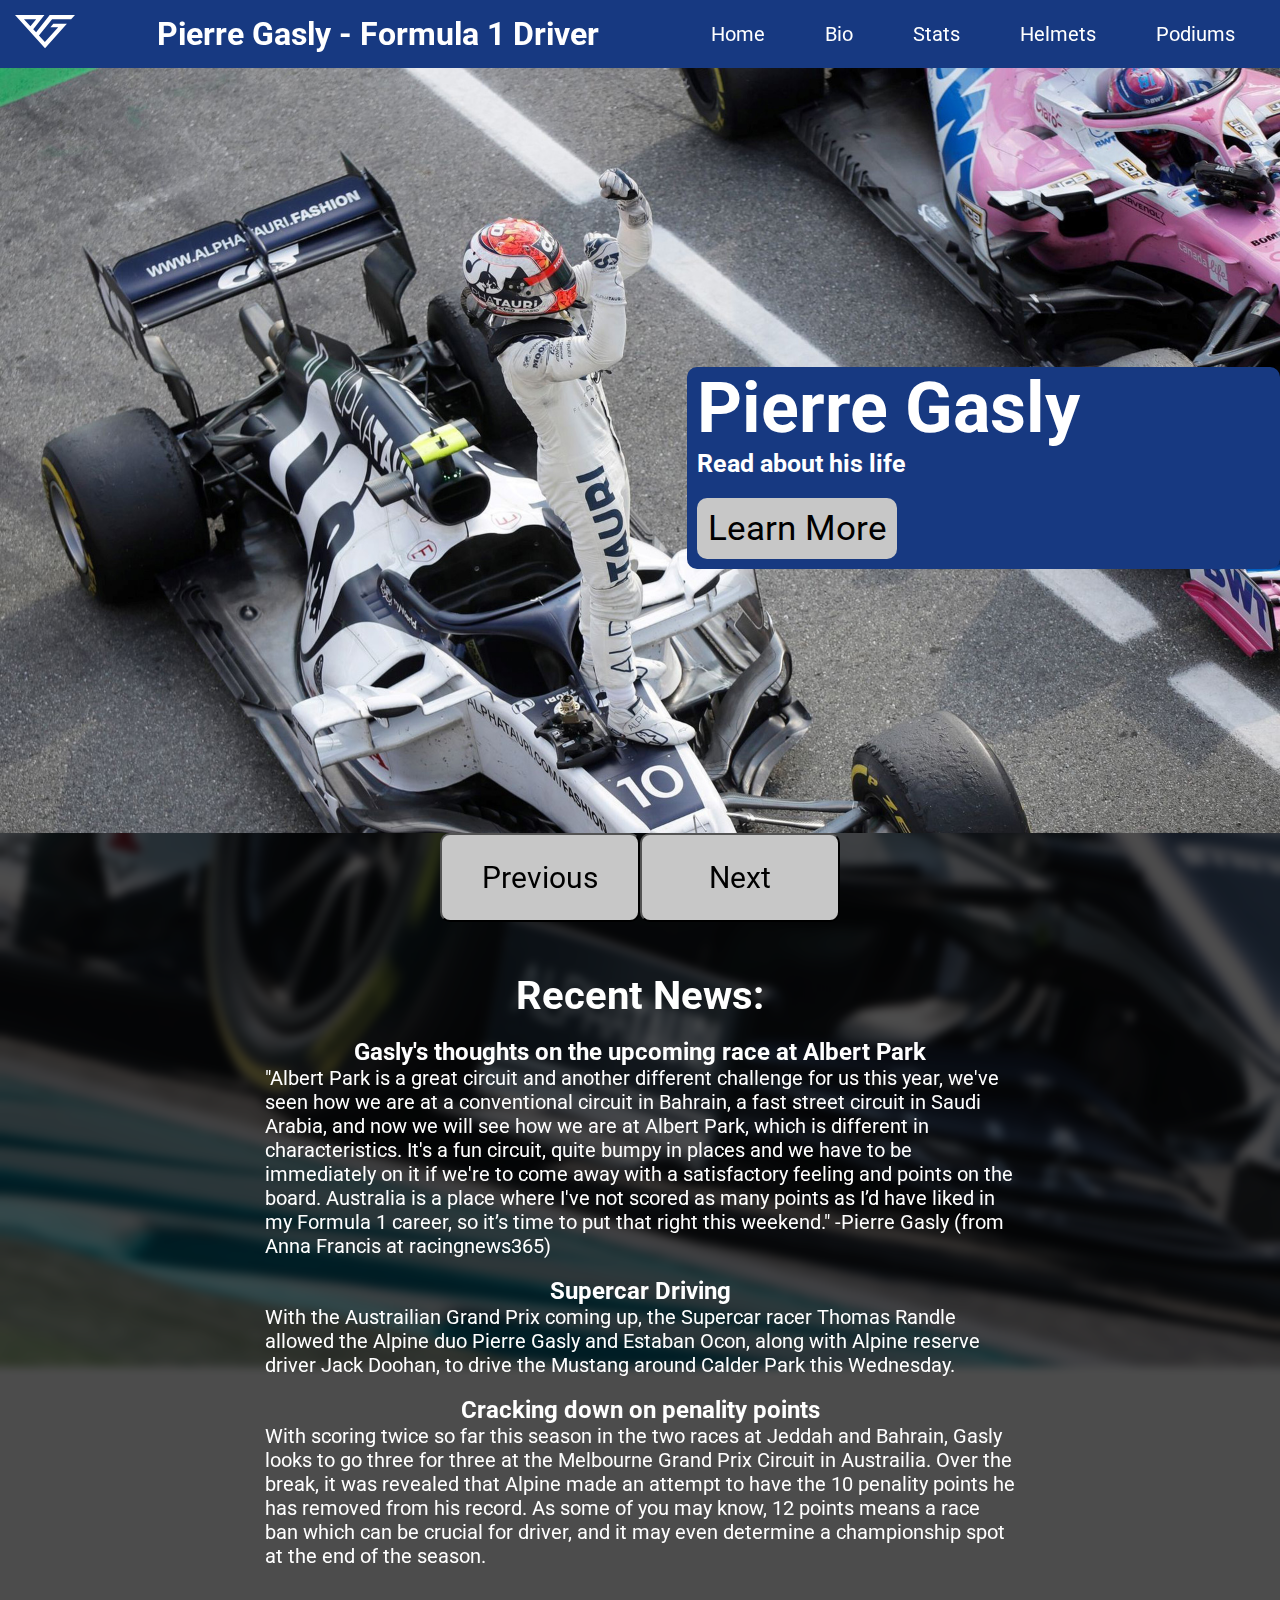
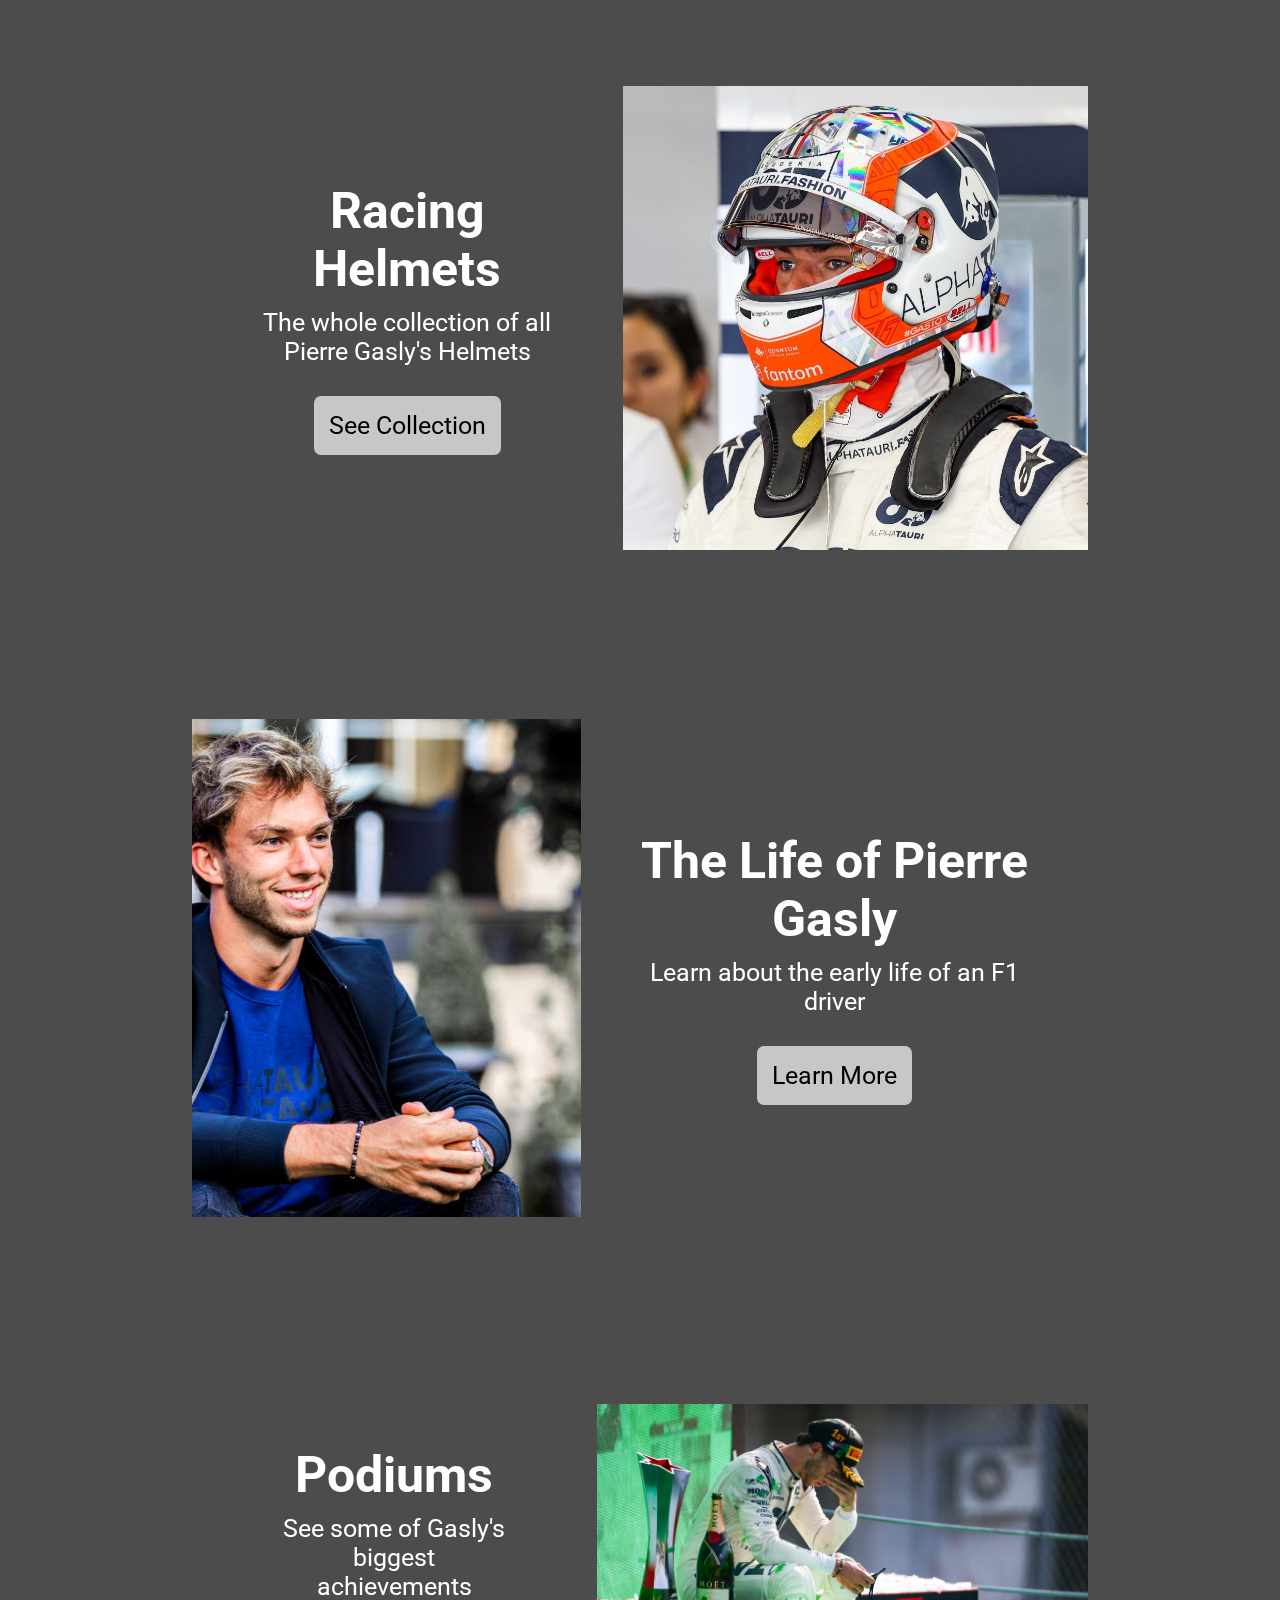
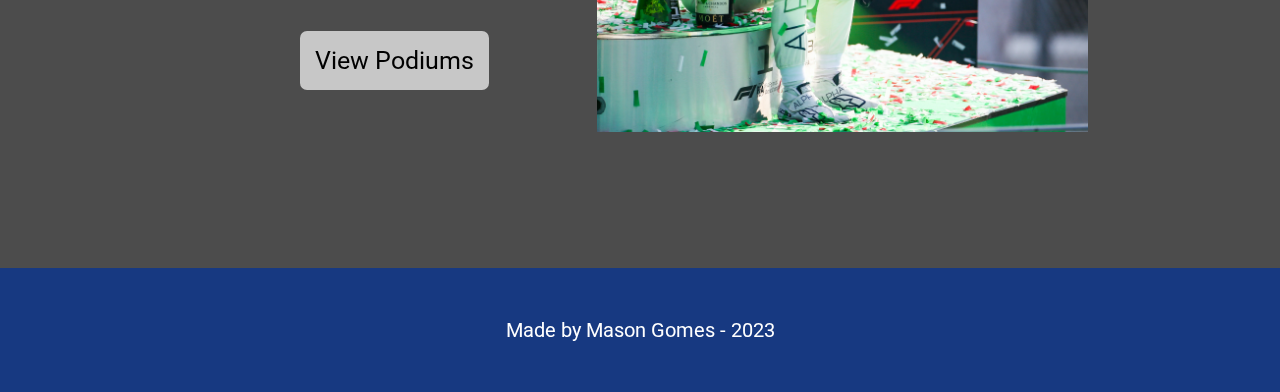
<file: index.html>
<!DOCTYPE html>
<html lang="en">
  <head>
    <meta charset="UTF-8" />
    <meta http-equiv="X-UA-Compatible" content="IE=edge" />
    <meta name="viewport" content="width=device-width, initial-scale=1.0" />
    <link rel="stylesheet" href="style.css" />
    <link rel="stylesheet" href="navbar.css" />
    <link rel="preconnect" href="https://fonts.googleapis.com" />
    <link rel="preconnect" href="https://fonts.gstatic.com" crossorigin />
    <link
      href="https://fonts.googleapis.com/css2?family=Roboto&family=Space+Mono&display=swap"
      rel="stylesheet"
    />
    <title>Pierre Gasly</title>
  </head>
  <body>
    <nav id="navbar">
      <a href="index.html">
        <svg id="pg-logo" viewBox="0 0 460.74 255.44">
          <defs>
            <style>
              .cls-1 {
                fill: #fff;
              }
            </style>
          </defs>
          <path
            class="cls-1"
            d="m431.09,33.47L460.74,0h-194.14l-104.56,131.61-21.7-21.4L225.94,0H0l230.51,255.44,168.02-187.57-104.56-.46-22.07,26.83h59.9l-102.5,113.35-45.57-50.47,101.22-123.65h146.14Zm-362.3-.8h93.9l-44.14,52.85-49.76-52.85Z"
          />
        </svg>
      </a>
      <h1 class="navbarText">Pierre Gasly - Formula 1 Driver</h1>
      <div class="tabs">
        <a href="index.html">Home</a>
        <a href="bio.html">Bio</a>
        <a href="stats.html">Stats</a>
        <a href="helmets.html">Helmets</a>
        <a href="podiums.html">Podiums</a>
      </div>
    </nav>
    
    
    <div class="heroCarousel">
      <div class="slide bioSlide">
        <div class="slideContent">
          <h1 class="heroTitle">Pierre Gasly</h1>
          <h2 class="heroSubtitle">Read about his life</h2>
          <a class="heroButton" href="bio.html">Learn More</a>
        </div>
      </div>

      <div class="slide statsSlide">
        <div class="slideContent">
          <h1 class="heroTitle">Statistics</h1>
          <h2 class="heroSubtitle">Check out his stats</h2>
          <a class="heroButton" href="stats.html">Learn More</a>
        </div>
      </div>

      <div class="slide helmetsSlide">
        <div class="altSlideContent">
          <h1 class="heroTitle">Helmets</h1>
          <h2 class="heroSubtitle">Go through his helmet collection</h2>
          <a class="heroAltButton" href="helmets.html">Learn More</a>
        </div>
      </div>

      <div class="slide podiumSlide">
        <div class="altSlideContent">
          <h1 class="heroTitle">Podiums</h1>
          <h2 class="heroSubtitle">Learn about his best moments</h2>
          <a class="heroAltButton" href="podiums.html">Learn More</a>
        </div>
      </div>
    </div>
    
    <div class="slideButtonContainer">
      <button class="prev slideButton">Previous</button>
      <button class="next slideButton">Next</button>
    </div>


    <div class="newsContainer">
      <div class="recentNews">
        <h1 class="titleNews">Recent News:</h1>
        <br>
        <h2>Gasly's thoughts on the upcoming race at Albert Park</h2>
        <h3 class="infoNews">"Albert Park is a great circuit and another different challenge for us this year, we've seen how we are at a conventional circuit in Bahrain, a fast street circuit in Saudi Arabia, and now we will see how we are at Albert Park, which is different in characteristics. It's a fun circuit, quite bumpy in places and we have to be immediately on it if we're to come away with a satisfactory feeling and points on the board. Australia is a place where I've not scored as many points as I’d have liked in my Formula 1 career, so it’s time to put that right this weekend." -Pierre Gasly (from Anna Francis at racingnews365)</h3>
        <br> 
        <h2>Supercar Driving</h2>
        <h3 class="infoNews">With the Austrailian Grand Prix coming up, the Supercar racer Thomas Randle allowed the Alpine duo Pierre Gasly and Estaban Ocon, along with Alpine reserve driver Jack Doohan, to drive the Mustang around Calder Park this Wednesday.</h3>
        <br>
        <h2>Cracking down on penality points </h2>
        <h3 class="infoNews">With scoring twice so far this season in the two races at Jeddah and Bahrain, Gasly looks to go three for three at the Melbourne Grand Prix Circuit in Austrailia. Over the break, it was revealed that Alpine made an attempt to have the 10 penality points he has removed from his record. As some of you may know, 12 points means a race ban which can be crucial for driver, and it may even determine a championship spot at the end of the season.</h3>
        
      
      </div>
    </div>

    <div class="helmetSection">
      <div class="helmetContent">
        <h1 class="helmetText">Racing Helmets</h1>
        <h2 class="helmetSubtext">
          The whole collection of all <br />
          Pierre Gasly's Helmets
        </h2>
        <a class="helmetButton" href="helmets.html">See Collection</a>
      </div>
      <div class="helmetImage"></div>
    </div>

    <div class="bioSection">
      <div class="bioImage"></div>
      <div class="bioContent">
        <h1 class="bioText">The Life of Pierre Gasly</h1>
        <h2 class="bioSubtext">Learn about the early life of an F1 driver</h2>
        <a class="bioButton" href="bio.html">Learn More</a>
      </div>
    </div>

    <div class="podiumSection">
      <div class="podiumContent">
        <h1 class="podiumText">Podiums</h1>
        <h2 class="podiumSubtext">
          See some of Gasly's biggest<br />
          achievements
        </h2>
        <a class="podiumButton" href="podiums.html">View Podiums</a>
      </div>
      <div class="podiumImage"></div>
    </div>

    <div class="footer">
      <div class="footerText">Made by Mason Gomes - 2023</div>
    </div>

    <script src="script.js"></script>
  </body>
</html>
</file>
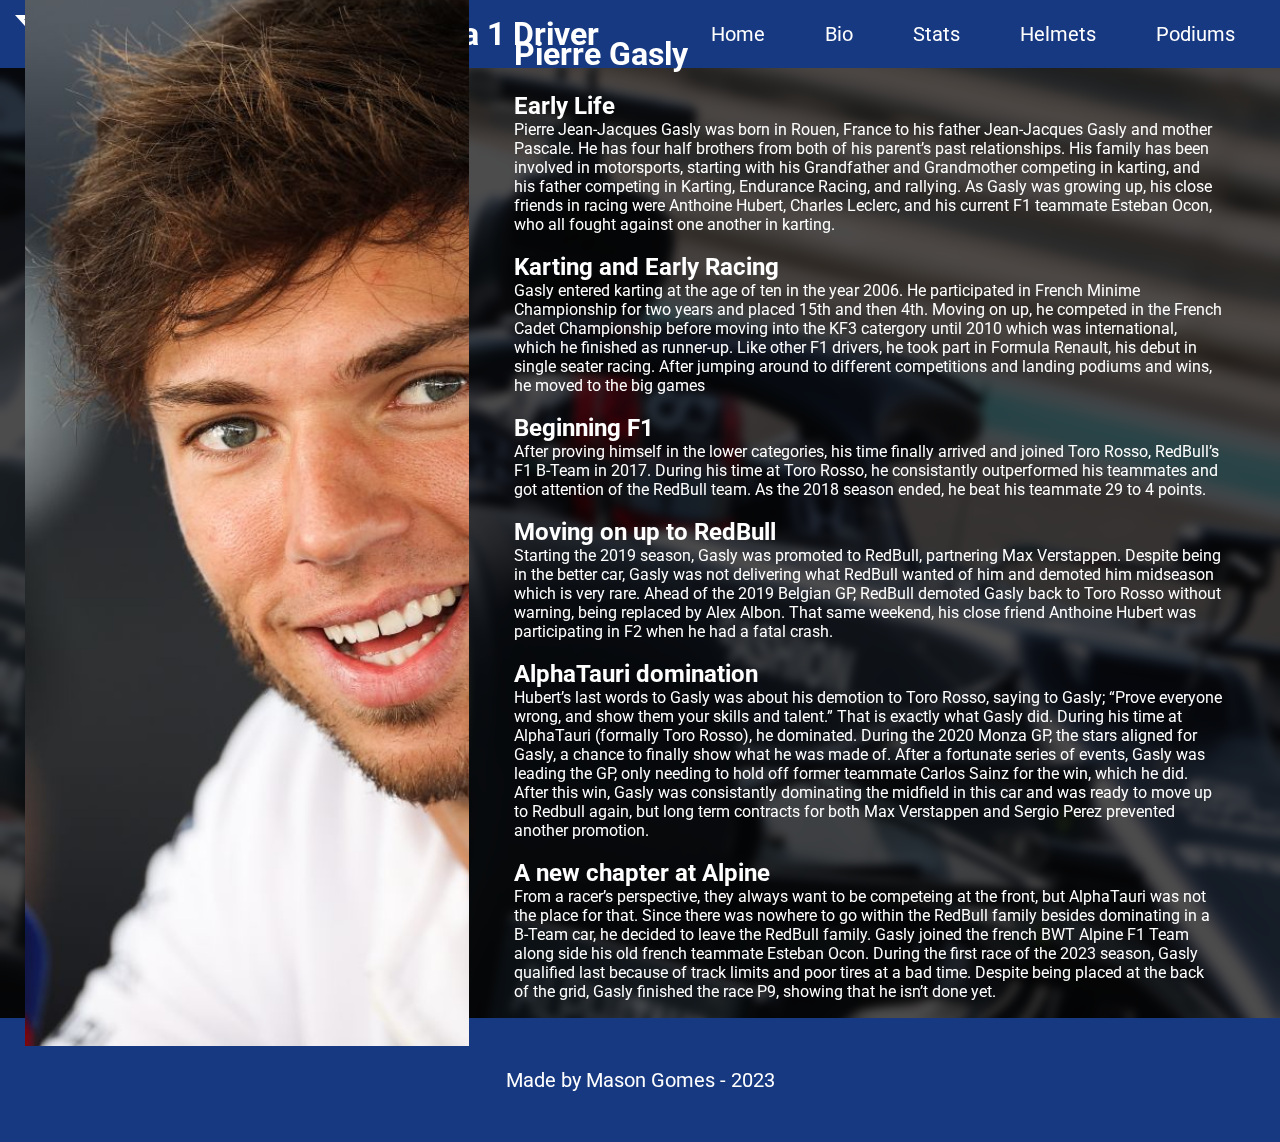
<file: bio.html>
<!DOCTYPE html>
<html lang="en">
  <head>
    <meta charset="UTF-8" />
    <meta http-equiv="X-UA-Compatible" content="IE=edge" />
    <meta name="viewport" content="width=device-width, initial-scale=1.0" />
    <link rel="stylesheet" href="biostyle.css" />
    <link rel="stylesheet" href="style.css">
    <link rel="stylesheet" href="navbar.css" />
    <link rel="preconnect" href="https://fonts.googleapis.com" />
    <link rel="preconnect" href="https://fonts.gstatic.com" crossorigin />
    <link
      href="https://fonts.googleapis.com/css2?family=Roboto&family=Space+Mono&display=swap"
      rel="stylesheet"
    />
    <title>Life of Pierre Gasly</title>
  </head>
  <body>
    <nav id="navbar">
      <a href="index.html">
        <svg id="pg-logo" viewBox="0 0 460.74 255.44">
          <defs>
            <style>
              .cls-1 {
                fill: #fff;
              }
            </style>
          </defs>
          <path
            class="cls-1"
            d="m431.09,33.47L460.74,0h-194.14l-104.56,131.61-21.7-21.4L225.94,0H0l230.51,255.44,168.02-187.57-104.56-.46-22.07,26.83h59.9l-102.5,113.35-45.57-50.47,101.22-123.65h146.14Zm-362.3-.8h93.9l-44.14,52.85-49.76-52.85Z"
          />
        </svg>
      </a>
      <h1 class="navbarText">Pierre Gasly - Formula 1 Driver</h1>
      <div class="tabs">
        <a href="index.html">Home</a>
        <a href="bio.html">Bio</a>
        <a href="stats.html">Stats</a>
        <a href="helmets.html">Helmets</a>
        <a href="podiums.html">Podiums</a>
      </div>
    </nav>
    <div class="info-section-container">
      <div id="info-section">
        <img class bioImage src="gastley.jpg" alt="image" />
        <div class="right-column">
          <h1>Pierre Gasly</h1>
          <p>
            <br>
            <h2>Early Life</h2>
            Pierre Jean-Jacques Gasly was born in Rouen, France to his father Jean-Jacques Gasly and mother Pascale. 
            He has four half brothers from both of his parent’s past relationships. His family has been involved in motorsports, 
            starting with his Grandfather and Grandmother competing in karting, and his father competing in Karting, Endurance Racing, 
            and rallying. As Gasly was growing up, his close friends in racing were Anthoine Hubert, Charles Leclerc, and his current 
            F1 teammate Esteban Ocon, who all fought against one another in karting.
            <br>
            <br>
            <h2>Karting and Early Racing</h2>
            Gasly entered karting at the age of ten in the year 2006. He participated in French Minime Championship for two years and 
            placed 15th and then 4th. Moving on up, he competed in the French Cadet Championship before moving into the KF3 catergory 
            until 2010 which was international, which he finished as runner-up. Like other F1 drivers, he took part in Formula Renault, 
            his debut in single seater racing. After jumping around to different competitions and landing podiums and wins, he moved to 
            the big games
            <br>
            <br>
            <h2>Beginning F1</h2>
            After proving himself in the lower categories, his time finally arrived and joined Toro Rosso, RedBull’s F1 B-Team in 2017.
            During his time at Toro Rosso, he consistantly outperformed his teammates and got attention of the RedBull team. As the 2018 
            season ended, he beat his teammate 29 to 4 points.
            <br>
            <br>
            <h2>Moving on up to RedBull</h2>
            Starting the 2019 season, Gasly was promoted to RedBull, partnering Max Verstappen. Despite being in the better car, Gasly 
            was not delivering what RedBull wanted of him and demoted him midseason which is very rare. Ahead of the 2019 Belgian GP, 
            RedBull demoted Gasly back to Toro Rosso without warning, being replaced by Alex Albon. That same weekend, his close friend 
            Anthoine Hubert was participating in F2 when he had a fatal crash.
            <br>
            <br>
            <h2>AlphaTauri domination</h2>
            Hubert’s last words to Gasly was about his demotion to Toro Rosso, saying to Gasly; “Prove everyone wrong, and show them 
            your skills and talent.” That is exactly what Gasly did. During his time at AlphaTauri (formally Toro Rosso), he dominated.
            During the 2020 Monza GP, the stars aligned for Gasly, a chance to finally show what he was made of. After a fortunate series 
            of events, Gasly was leading the GP, only needing to hold off former teammate Carlos Sainz for the win, which he did. After 
            this win, Gasly was consistantly dominating the midfield in this car and was ready to move up to Redbull again, but long term 
            contracts for both Max Verstappen and Sergio Perez prevented another promotion.
            <br>
            <br>
            <h2>A new chapter at Alpine</h2>
            From a racer’s perspective, they always want to be competeing at the front, but AlphaTauri was not the place for that. Since 
            there was nowhere to go within the RedBull family besides dominating in a B-Team car, he decided to leave the RedBull family. 
            Gasly joined the french BWT Alpine F1 Team along side his old french teammate Esteban Ocon. During the first race of the 2023 
            season, Gasly qualified last because of track limits and poor tires at a bad time. Despite being placed at the back of the grid, 
            Gasly finished the race P9, showing that he isn’t done yet.
          </p>
        </div>
      </div>
    </div>

    <div class="footer">
      <div class="footerText">Made by Mason Gomes - 2023</div>
    </div>
  </body>
</html>
</file>
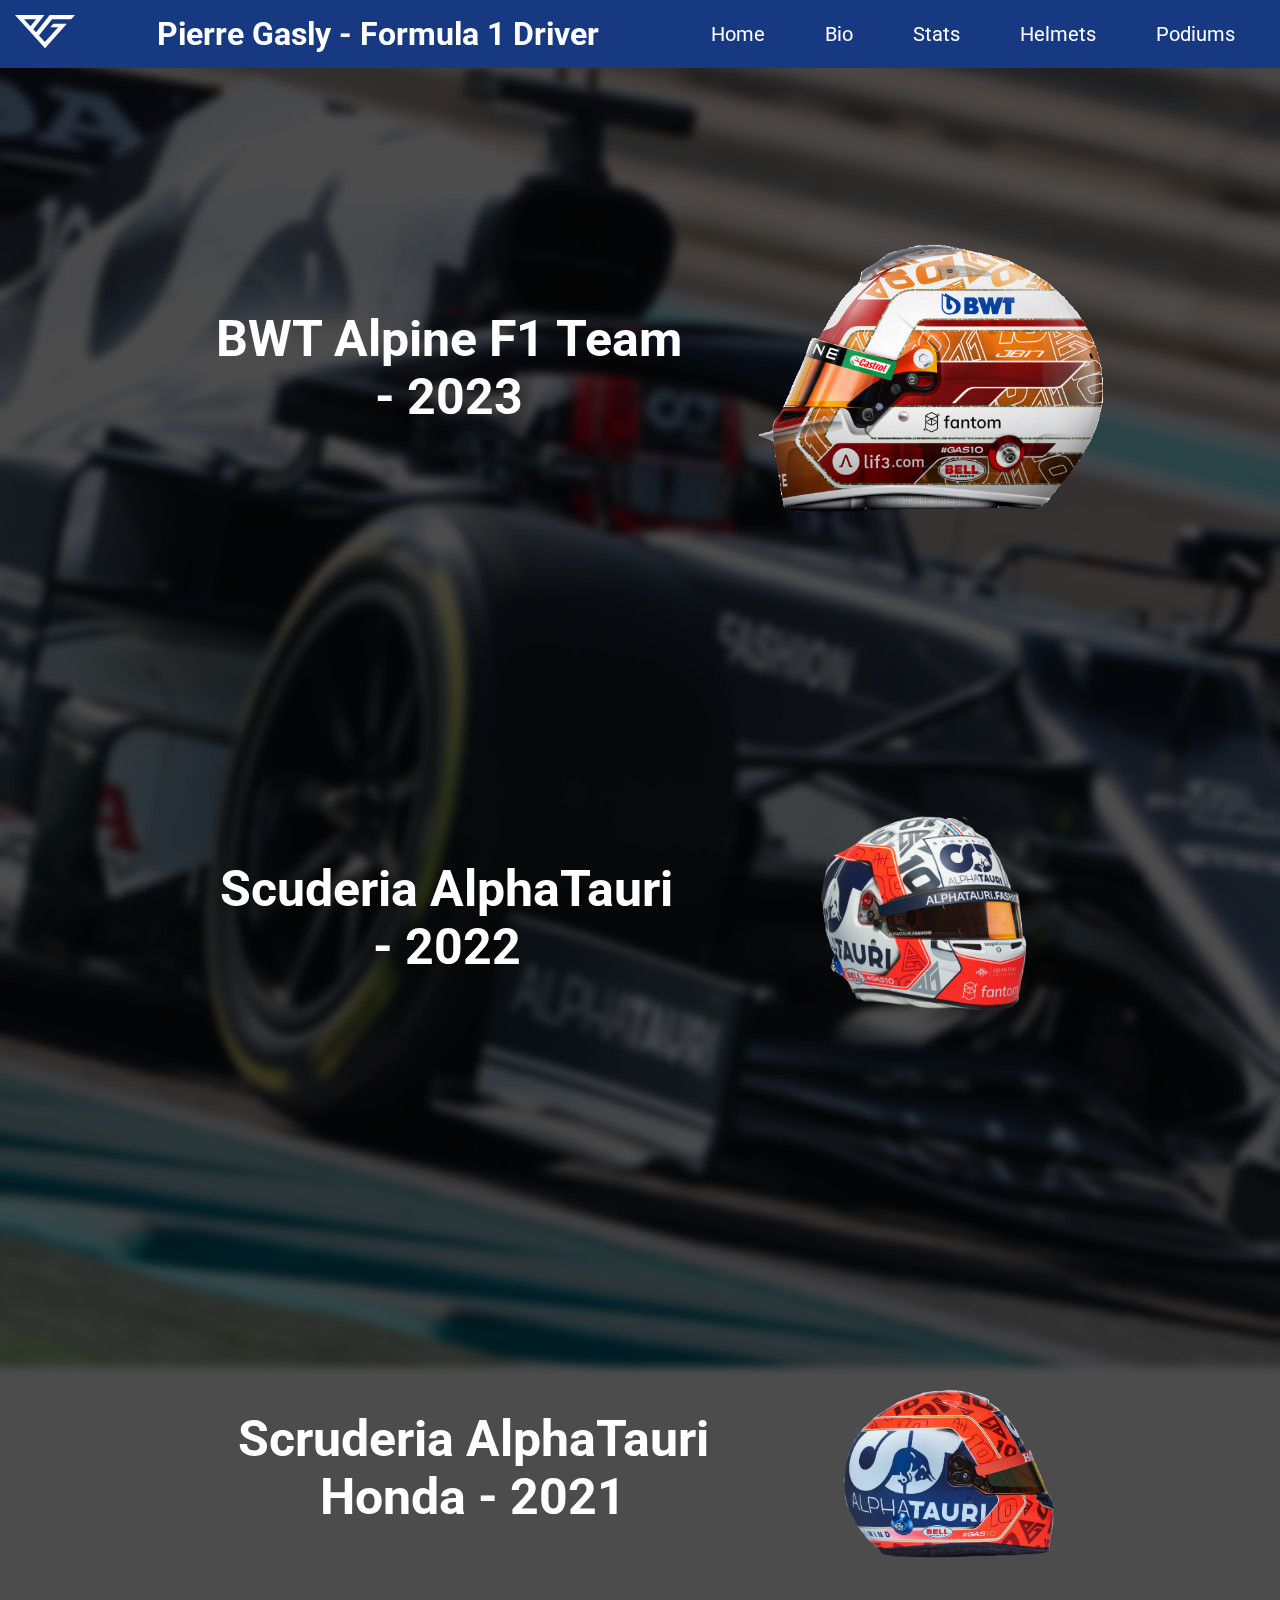
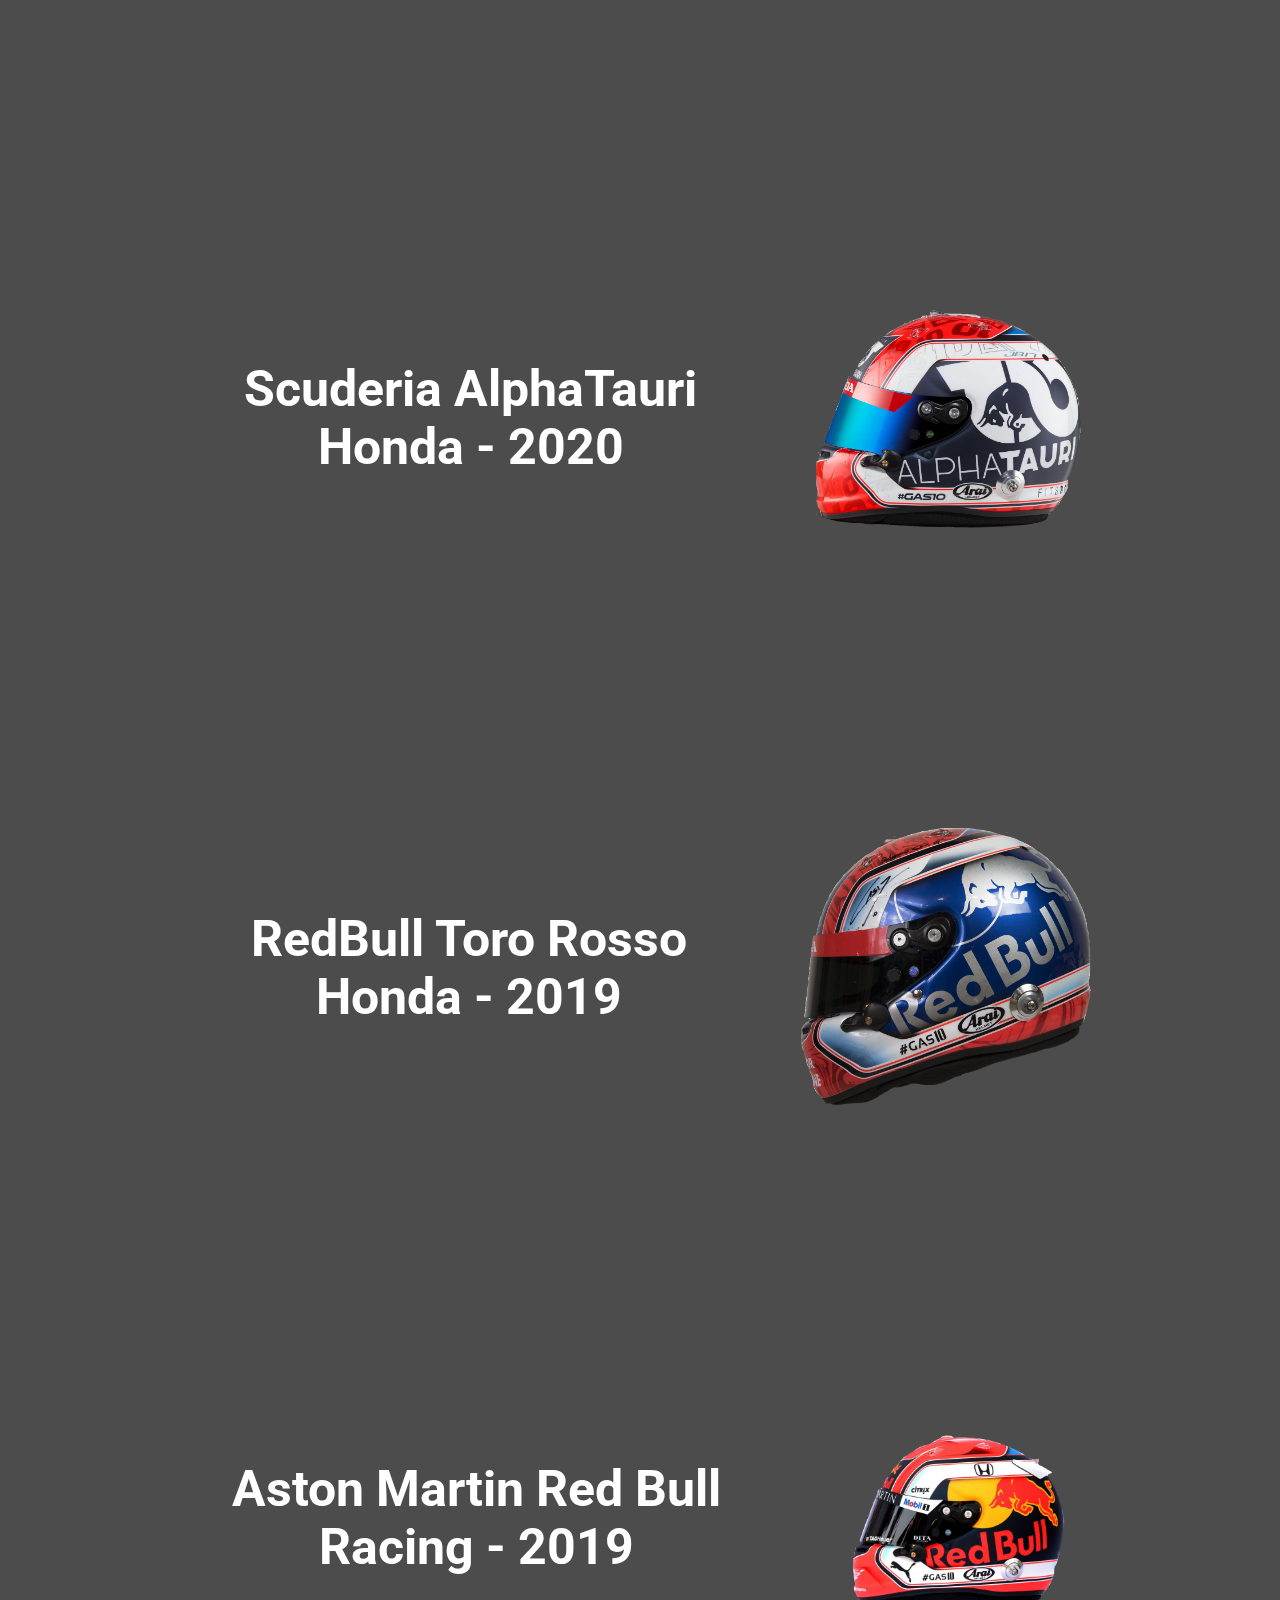
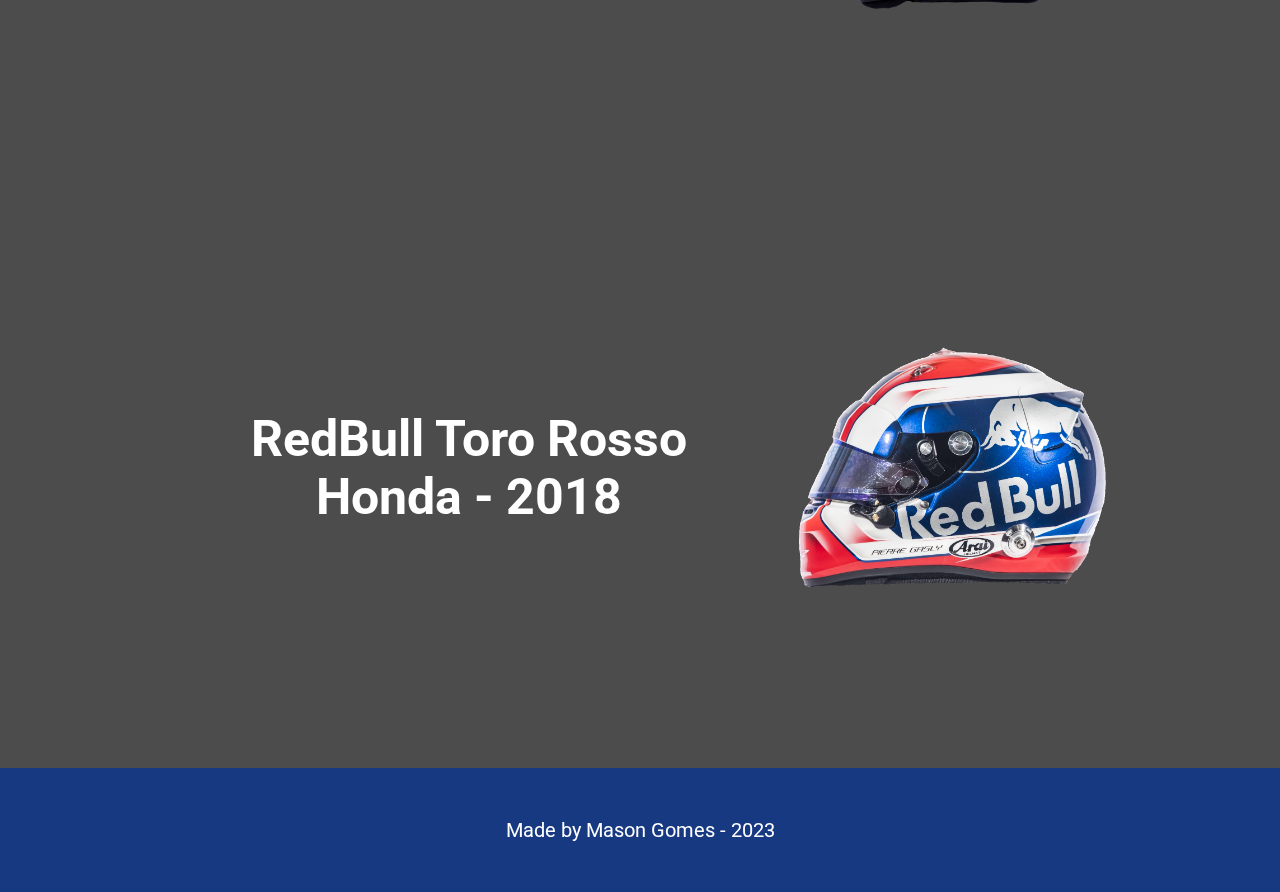
<file: helmets.html>
<!DOCTYPE html>
<html lang="en">
<head>
    <meta charset="UTF-8" />
    <meta http-equiv="X-UA-Compatible" content="IE=edge" />
    <meta name="viewport" content="width=device-width, initial-scale=1.0" />
    <link rel="stylesheet" href="style.css" />
    <link rel="stylesheet" href="navbar.css" />
    <link rel="stylesheet" href="helmets.css"/>
    <link rel="preconnect" href="https://fonts.googleapis.com" />
    <link rel="preconnect" href="https://fonts.gstatic.com" crossorigin />
    <link
      href="https://fonts.googleapis.com/css2?family=Roboto&family=Space+Mono&display=swap"
      rel="stylesheet"
    />
    <title>Gasly's Helmet Collection</title>
  </head>
  <body>
    <nav id="navbar">
      <a href="index.html">
        <svg id="pg-logo" viewBox="0 0 460.74 255.44">
          <defs>
            <style>
              .cls-1 {
                fill: #fff;
              }
            </style>
          </defs>
          <path
            class="cls-1"
            d="m431.09,33.47L460.74,0h-194.14l-104.56,131.61-21.7-21.4L225.94,0H0l230.51,255.44,168.02-187.57-104.56-.46-22.07,26.83h59.9l-102.5,113.35-45.57-50.47,101.22-123.65h146.14Zm-362.3-.8h93.9l-44.14,52.85-49.76-52.85Z"
          />
        </svg>
      </a>
      <h1 class="navbarText">Pierre Gasly - Formula 1 Driver</h1>
      <div class="tabs">
        <a href="index.html">Home</a>
        <a href="bio.html">Bio</a>
        <a href="stats.html">Stats</a>
        <a href="helmets.html">Helmets</a>
        <a href="podiums.html">Podiums</a>
      </div>
    </nav>
    <div class="alpineSection">
      <div class="alpineContent">
        <h1 class="alpineText">BWT Alpine F1 Team - 2023</h1>
        
      </div>
      <div class="alpineImage"></div>
    </div>
    <div class="alphaTauriSection">
      <div class="alphaTauriContent">
        <h1 class="alphaTauriText">Scuderia AlphaTauri - 2022</h1>
      </div>
      <div class="alphaTauriImage"></div>
    </div>
    <div class="alphaTauri2Section">
      <div class="alphaTauri2Content">
        <h1 class="alphaTauri2Text">Scruderia AlphaTauri Honda - 2021</h1>
      </div>
      <div class="alphaTauri2Image"></div>
    </div>
    <div class="alphaTauri3Section">
      <div class="alphaTauri3Content">
        <h1 class="alphaTauri3Text">Scuderia AlphaTauri Honda - 2020</h1>
      </div>
      <div class="alphaTauri3Image"></div>
    </div>
    <div class="toroRossoSection">
      <div class="toroRossoContent">
        <h1 class="toroRossoText">RedBull Toro Rosso Honda - 2019</h1>
      </div>
      <div class="toroRossoImage"></div>
    </div>
    <div class="redBullSection">
      <div class="redBullContent">
        <h1 class="redBullText">Aston Martin Red Bull Racing - 2019</h1>
      </div>
      <div class="redBullImage"></div>
    </div>
    <div class="toroRosso2Section">
      <div class="toroRosso2Content">
        <h1 class="toroRosso2Text">RedBull Toro Rosso Honda - 2018</h1>
      </div>
      <div class="toroRosso2Image"></div>
    </div>

    <div class="footer">
      <div class="footerText">Made by Mason Gomes - 2023</div>
    </div>
  </body>
</html>
</file>
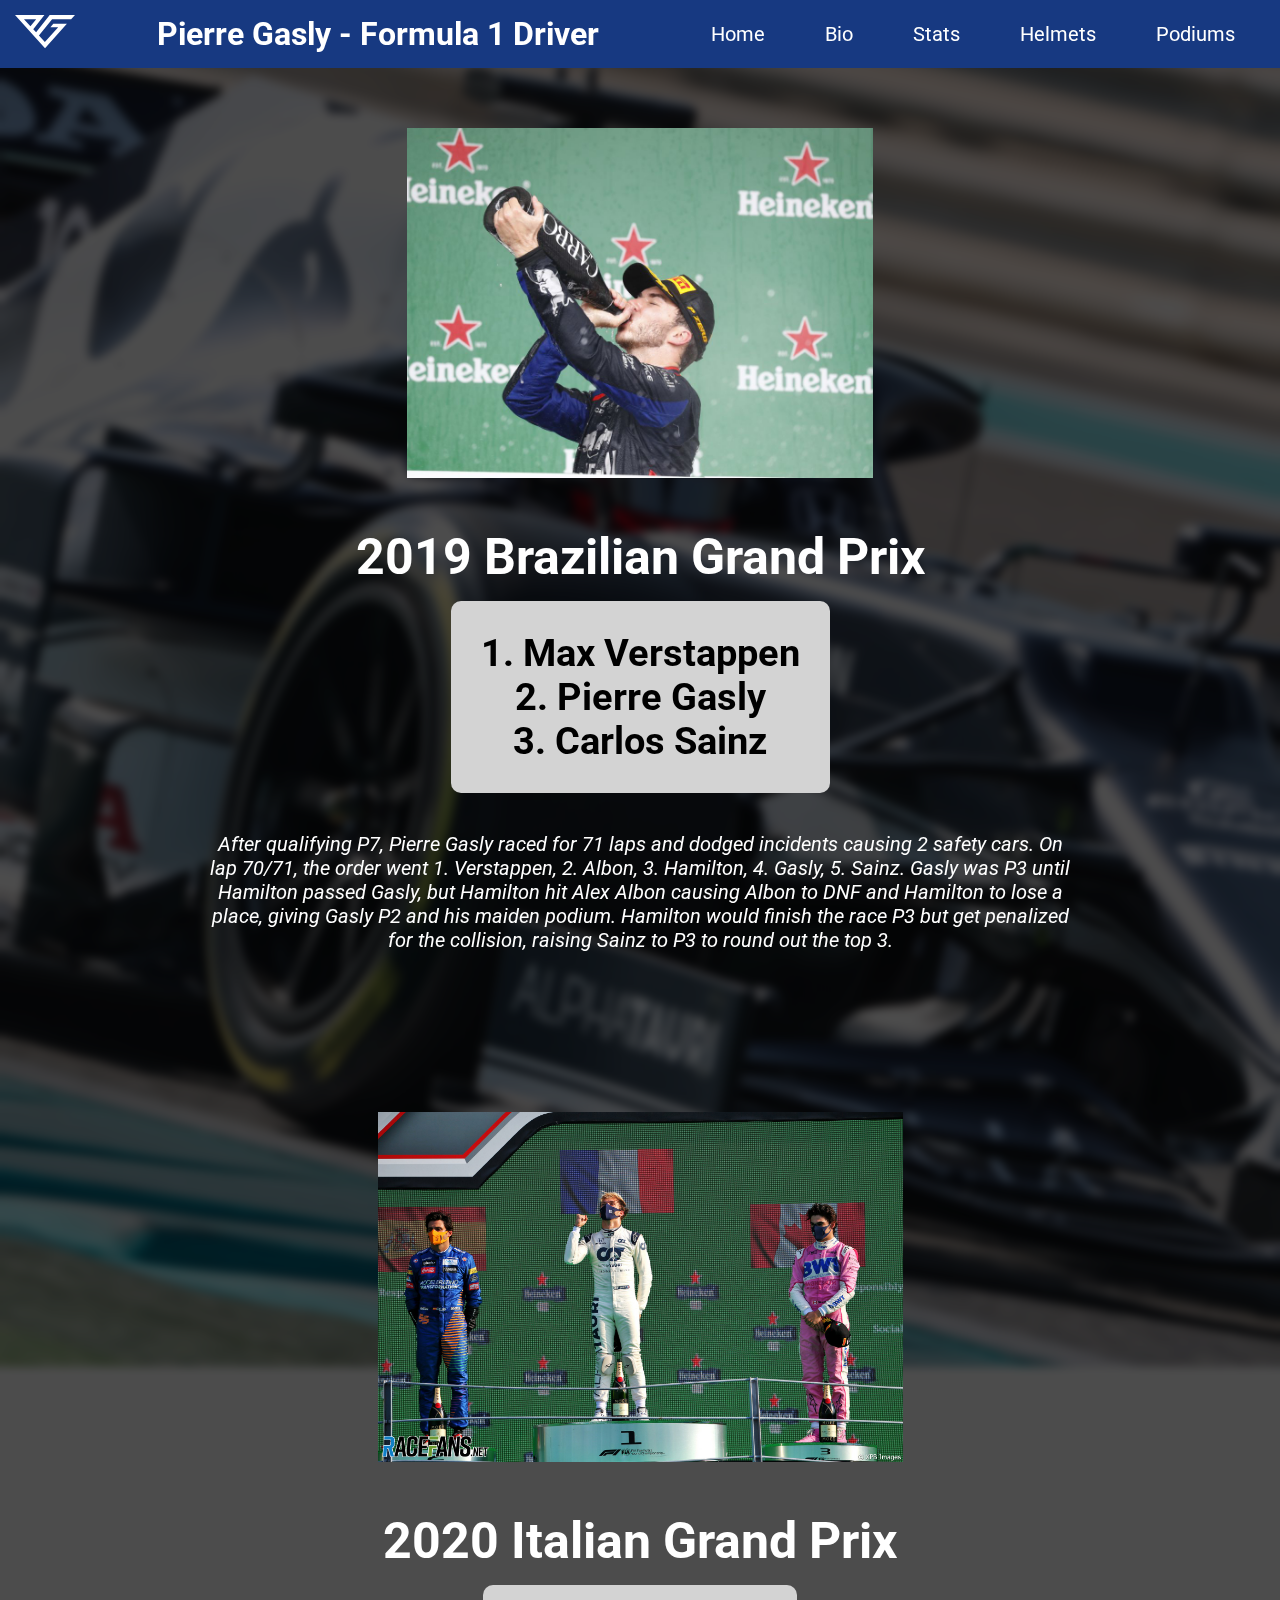
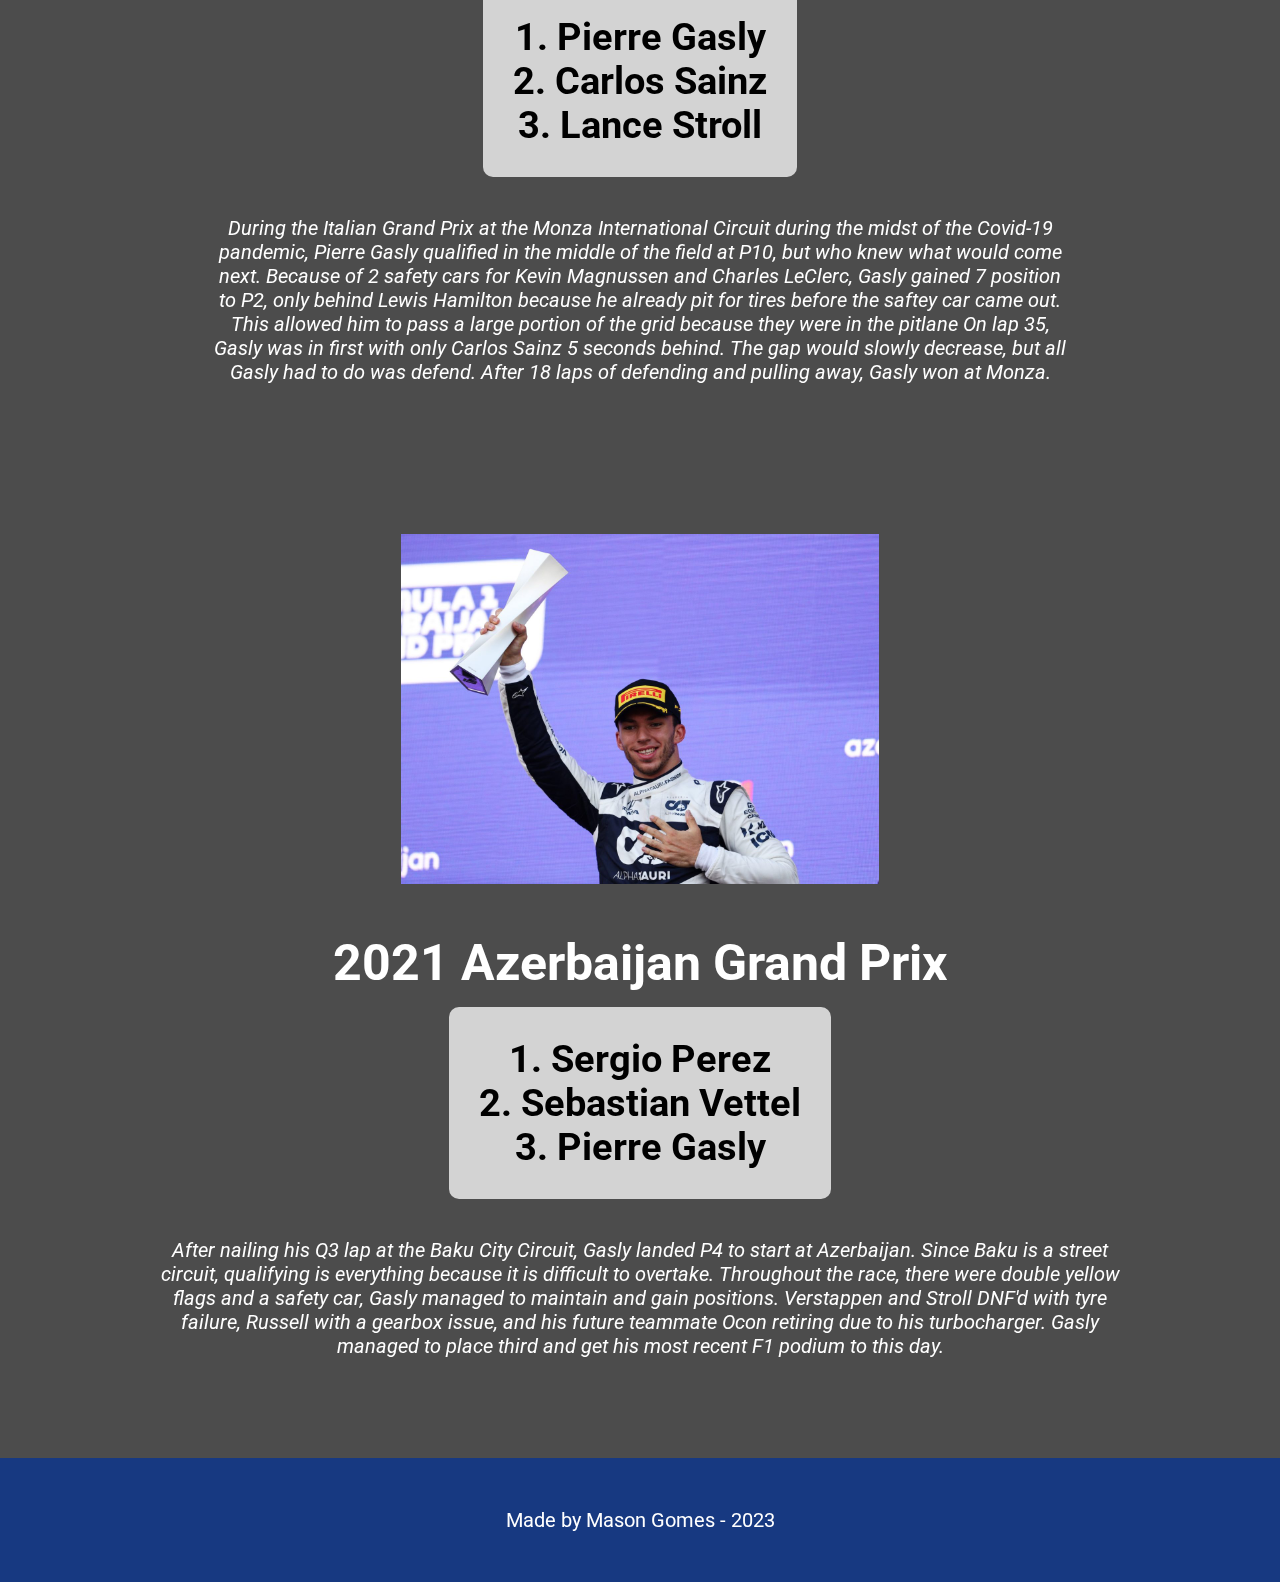
<file: podiums.html>
<!DOCTYPE html>
<html lang="en">
  <head>
    <meta charset="UTF-8" />
    <meta http-equiv="X-UA-Compatible" content="IE=edge" />
    <meta name="viewport" content="width=device-width, initial-scale=1.0" />
    <link rel="stylesheet" href="style.css" />
    <link rel="stylesheet" href="navbar.css" />
    <link rel="stylesheet" href="podiums.css" />
    <link rel="preconnect" href="https://fonts.googleapis.com" />
    <link rel="preconnect" href="https://fonts.gstatic.com" crossorigin />
    <link
      href="https://fonts.googleapis.com/css2?family=Roboto&family=Space+Mono&display=swap"
      rel="stylesheet"
    />
    <title>Podiums</title>
  </head>
  <body>
    <nav id="navbar">
      <a href="index.html">
        <svg id="pg-logo" viewBox="0 0 460.74 255.44">
          <defs>
            <style>
              .cls-1 {
                fill: #fff;
              }
            </style>
          </defs>
          <path
            class="cls-1"
            d="m431.09,33.47L460.74,0h-194.14l-104.56,131.61-21.7-21.4L225.94,0H0l230.51,255.44,168.02-187.57-104.56-.46-22.07,26.83h59.9l-102.5,113.35-45.57-50.47,101.22-123.65h146.14Zm-362.3-.8h93.9l-44.14,52.85-49.76-52.85Z"
          />
        </svg>
      </a>
      <h1 class="navbarText">Pierre Gasly - Formula 1 Driver</h1>
      <div class="tabs">
        <a href="index.html">Home</a>
        <a href="bio.html">Bio</a>
        <a href="stats.html">Stats</a>
        <a href="helmets.html">Helmets</a>
        <a href="podiums.html">Podiums</a>
      </div>
    </nav>
    <div class="brazilSection">
      <img src="PierreGaslyBRAZIL2019.jpg" class="brazilImage"/>
      <div class="brazilContent">
        <h1 class="brazilText">2019 Brazilian Grand Prix</h1>
        <h2 class="brazilSubtext">
          1. Max Verstappen <br />
          2. Pierre Gasly <br />
          3. Carlos Sainz
        </h2>
        <h3 class="brazilDescription">
          <br />
          After qualifying P7, Pierre Gasly raced for 71 laps and dodged
          incidents causing 2 safety cars. On lap 70/71, the order went 1.
          Verstappen, 2. Albon, 3. Hamilton, 4. Gasly, 5. Sainz. Gasly was P3
          until Hamilton passed Gasly, but Hamilton hit Alex Albon causing Albon
          to DNF and Hamilton to lose a place, giving Gasly P2 and his maiden
          podium. Hamilton would finish the race P3 but get penalized for the
          collision, raising Sainz to P3 to round out the top 3.
        </h3>
      </div>
    </div>

    <div class="monzaSection">
      <img src="monzapodium.jpg" class="monzaImage"/>
      <div class="monzaContent">
        <h1 class="monzaText">2020 Italian Grand Prix</h1>
        <h2 class="monzaSubtext">
          1. Pierre Gasly <br />
          2. Carlos Sainz <br />
          3. Lance Stroll
        </h2>
        <h3 class="monzaDescription">
          <br />
            During the Italian Grand Prix at the Monza International Circuit 
            during the midst of the Covid-19 pandemic, Pierre Gasly qualified 
            in the middle of the field at P10, but who knew what would come next.
            Because of 2 safety cars for Kevin Magnussen and Charles LeClerc, 
            Gasly gained 7 position to P2, only behind Lewis Hamilton because 
            he already pit for tires before the saftey car came out. This allowed
            him to pass a large portion of the grid because they were in the pitlane
            On lap 35, Gasly was in first with only Carlos Sainz 5 seconds behind. 
            The gap would slowly decrease, but all Gasly had to do was defend. 
            After 18 laps of defending and pulling away, Gasly won at Monza.
        </h3>
      </div>
    </div>

    <div class="azerbaijanSection">
      <img src="azerbaijanPodium.jpg" class="azerbaijanImage"/>
      <div class="azerbaijanContent">
        <h1 class="azerbaijanText">2021 Azerbaijan Grand Prix</h1>
        <h2 class="azerbaijanSubtext">
          1. Sergio Perez <br />
          2. Sebastian Vettel <br />
          3. Pierre Gasly
        </h2>
        <h3 class="azerbaijanDescription">
          <br/>
          After nailing his Q3 lap at the Baku City Circuit, Gasly landed P4 to start 
          at Azerbaijan. Since Baku is a street circuit, qualifying is everything because 
          it is difficult to overtake. Throughout the race, there were double yellow flags and a 
          safety car, Gasly managed to maintain and gain positions. Verstappen and Stroll 
          DNF'd with tyre failure, Russell with a gearbox issue, and his future teammate 
          Ocon retiring due to his turbocharger. Gasly managed to place third and get his
          most recent F1 podium to this day. 
        </h3>
      </div>
    </div>

    <div class="footer">
      <div class="footerText">Made by Mason Gomes - 2023</div>
    </div>
  </body>
</html>
</file>
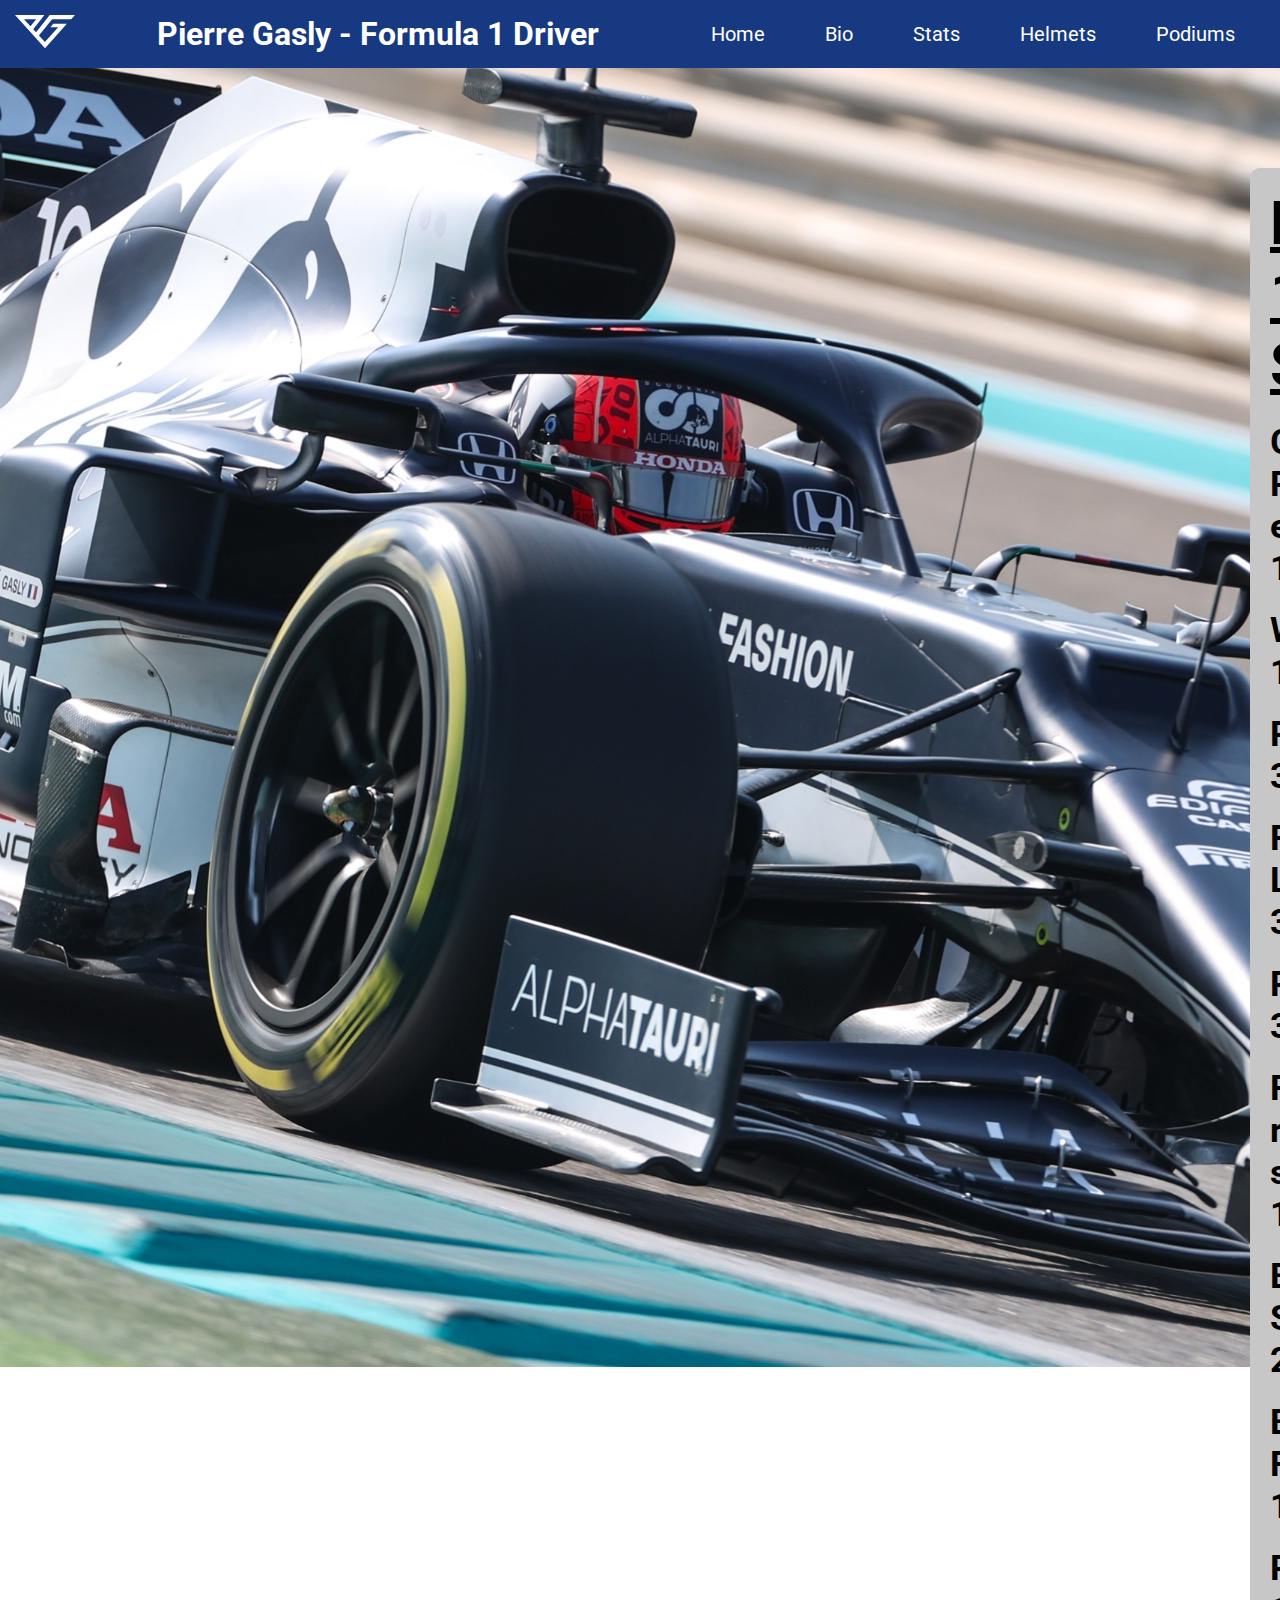
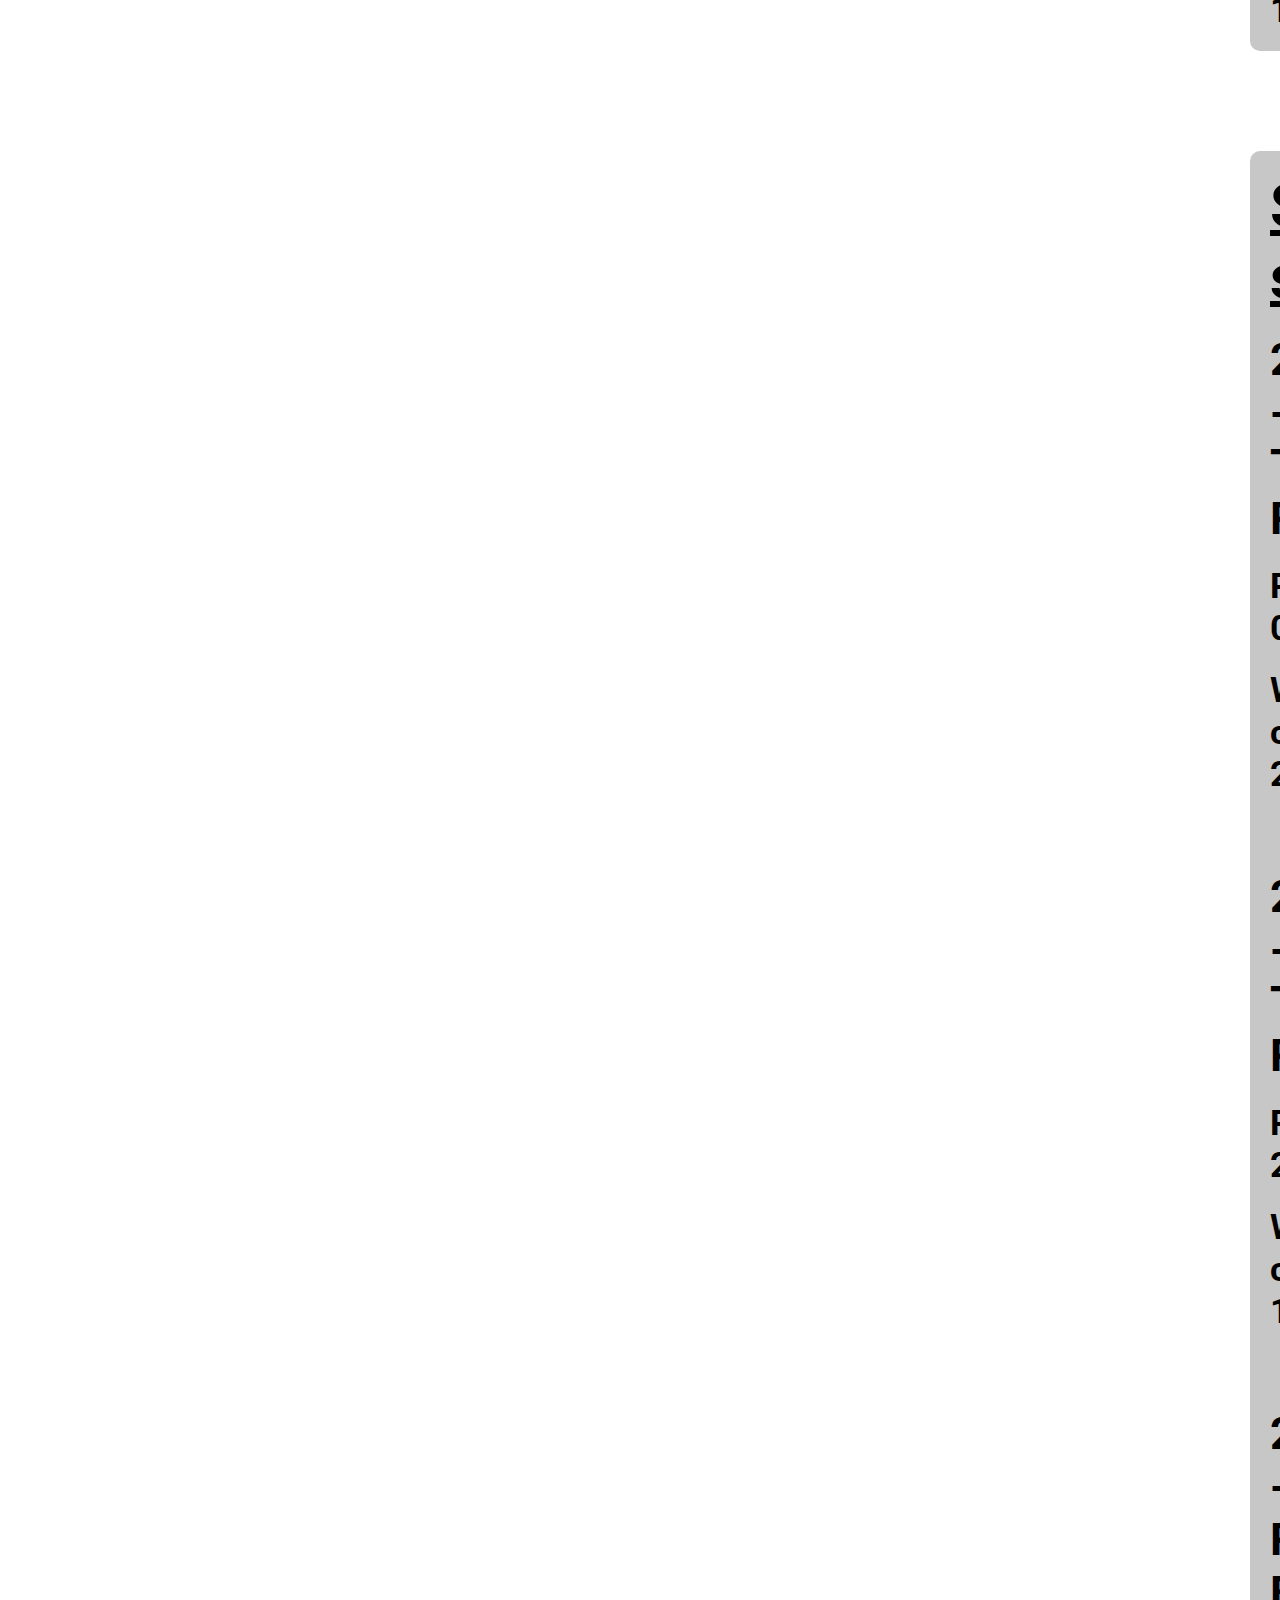
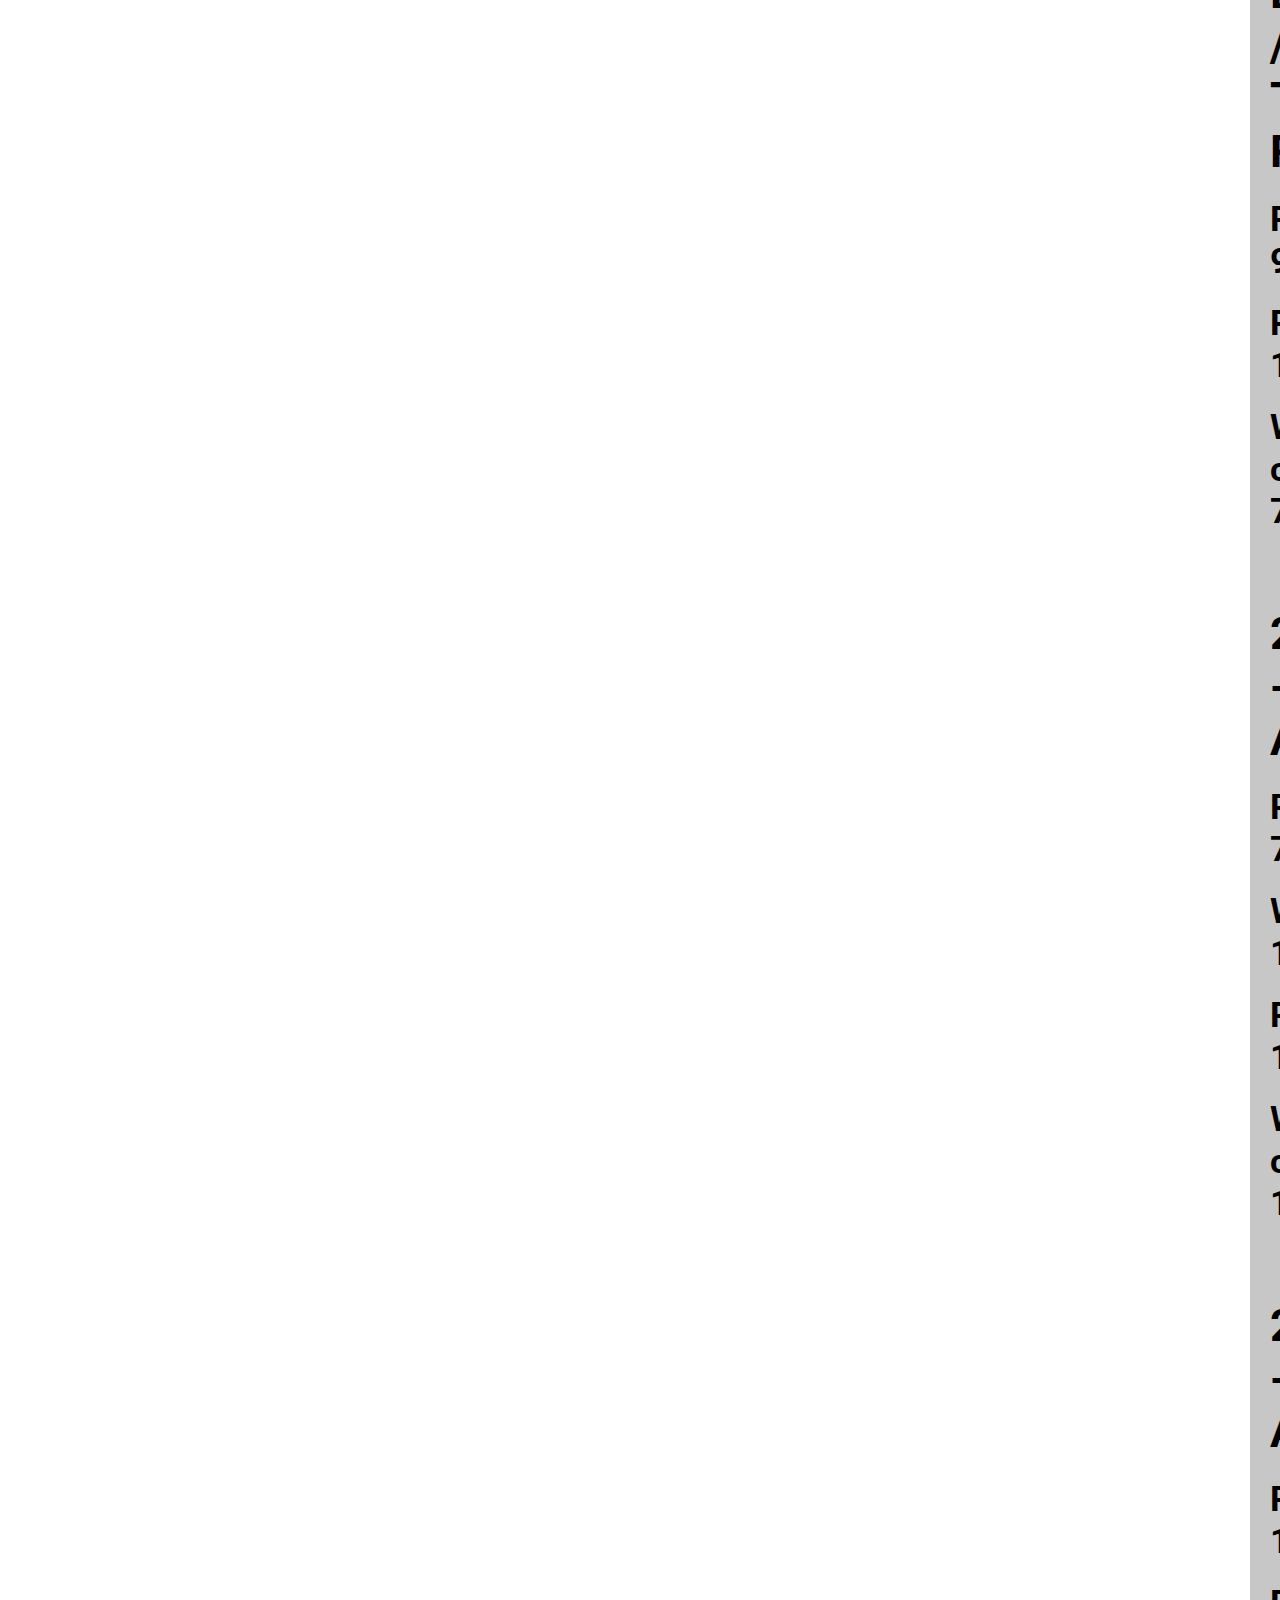
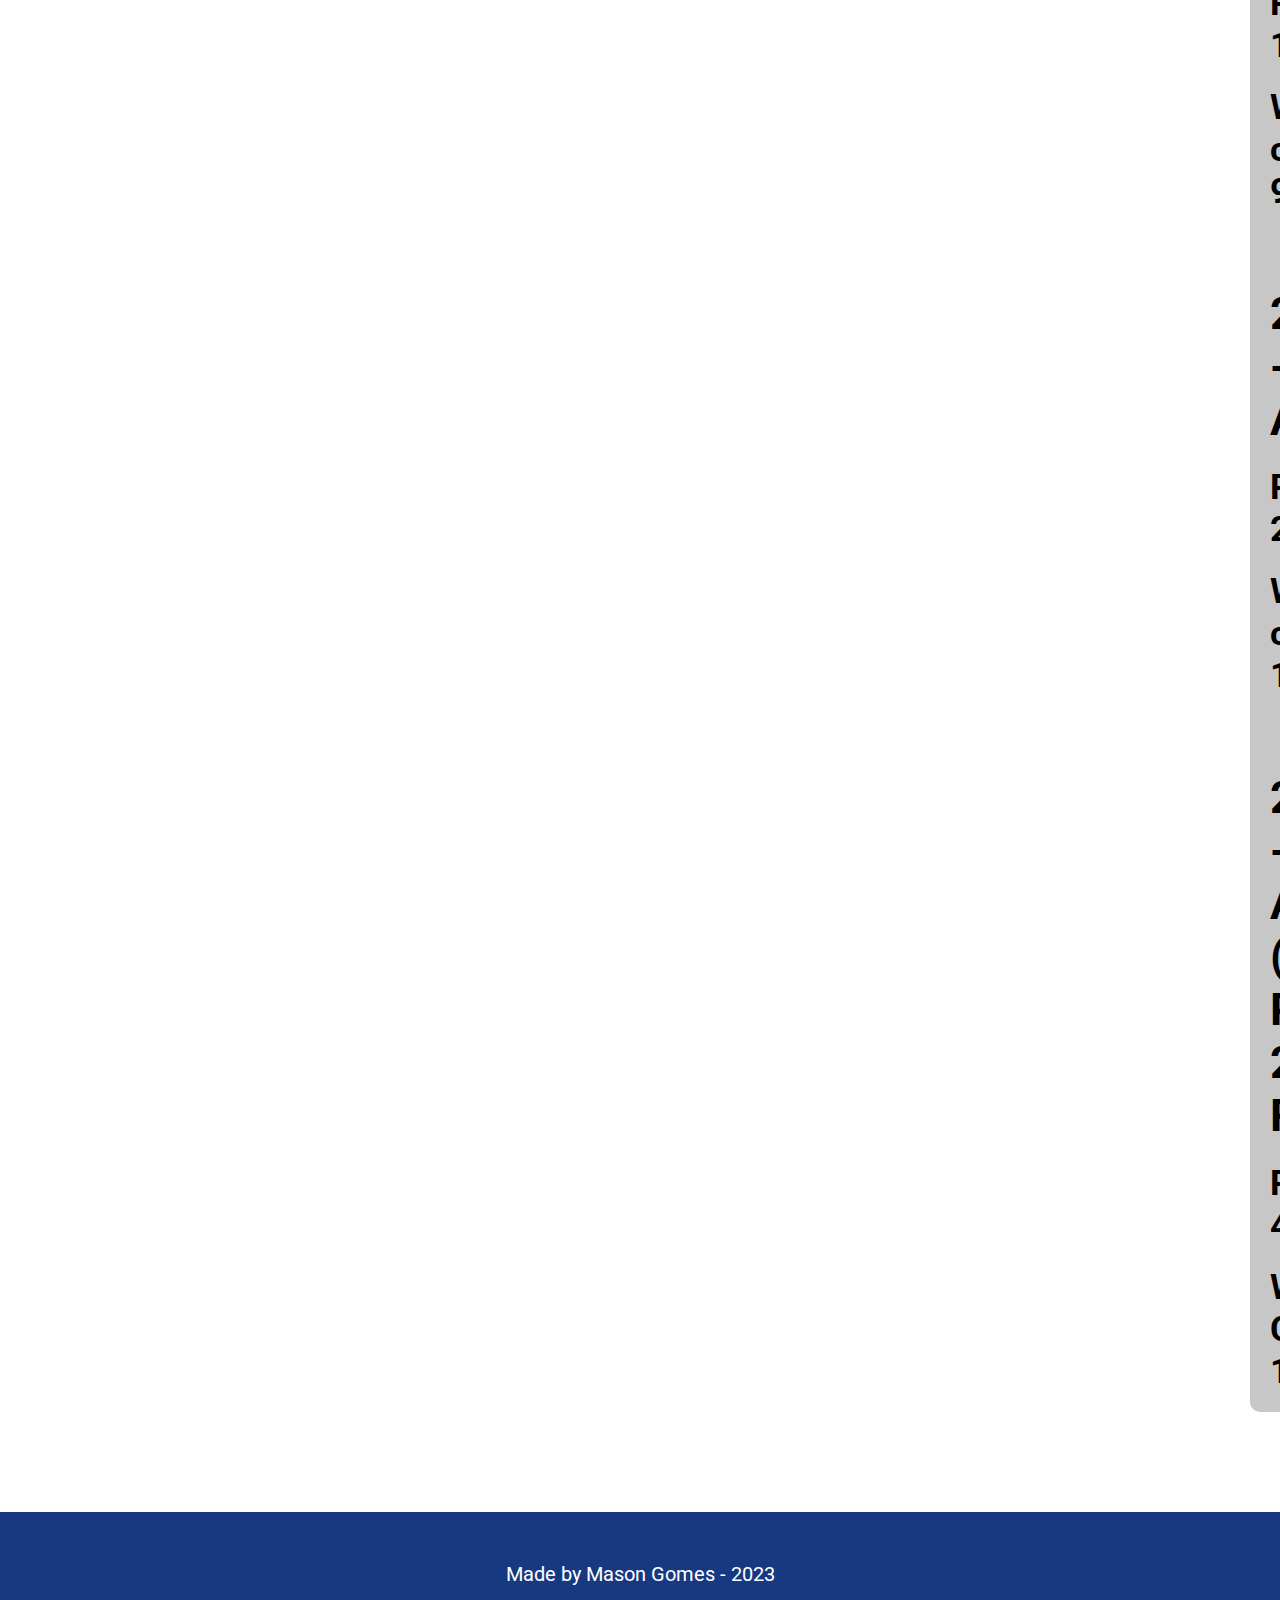
<file: stats.html>
<!DOCTYPE html>
<html lang="en">
<head>
    <meta charset="UTF-8">
    <meta http-equiv="X-UA-Compatible" content="IE=edge">
    <meta name="viewport" content="width=device-width, initial-scale=1.0">
    <link rel="stylesheet" href="navbar.css" />
    <link rel="stylesheet" href="stats.css"/>
    <link rel="preconnect" href="https://fonts.googleapis.com" />
    <link rel="preconnect" href="https://fonts.gstatic.com" crossorigin />
    <link
      href="https://fonts.googleapis.com/css2?family=Roboto&family=Space+Mono&display=swap"
      rel="stylesheet">
      <title>Stats</title>
</head>
<body>
    <nav id="navbar">
        <a href="index.html">
          <svg id="pg-logo" viewBox="0 0 460.74 255.44">
            <defs>
              <style>
                .cls-1 {
                  fill: #fff;
                }
              </style>
            </defs>
            <path
              class="cls-1"
              d="m431.09,33.47L460.74,0h-194.14l-104.56,131.61-21.7-21.4L225.94,0H0l230.51,255.44,168.02-187.57-104.56-.46-22.07,26.83h59.9l-102.5,113.35-45.57-50.47,101.22-123.65h146.14Zm-362.3-.8h93.9l-44.14,52.85-49.76-52.85Z"
            />
          </svg>
        </a>
        <h1 class="navbarText">Pierre Gasly - Formula 1 Driver</h1>
        <div class="tabs">
          <a href="index.html">Home</a>
          <a href="bio.html">Bio</a>
          <a href="stats.html">Stats</a>
          <a href="helmets.html">Helmets</a>
          <a href="podiums.html">Podiums</a>
        </div>
      </nav>


  <div class="statsF1Container">
    <h1 class="statsHeader">Formula 1 Stats</h1>
    <h3> Grand Prix entries: 110</h3>
    <h3>Wins: 1</h3>
    <h3>Podiums: 3</h3>
    <h3>Fastest Laps: 3</h3>
    <h3>Points: 336</h3>
    <h3>Front row starts: 1</h3>
    <h3>Best Start: 2nd</h3>
    <h3>Best Finish: 1st</h3>
    <h3>Retirements: 18</h3>
  </div>

  <div class="statsSeasonContainer">
    <h1 class="statsHeader">Season stats</h1>
    <h2>2017 - Toro Rosso:</h2>
    <h3>Points: 0</h3>
    <h3>World championship: 21st</h3>
    <br>
    <h2>2018 - Toro Rosso:</h2>
    <h3>Points: 29</h3>
    <h3>World championship: 15th</h3>
    <br>
    <h2>2019 - Red Bull / Toro Rosso</h2>
    <h3>Points: 95</h3>
    <h3>Podiums: 1</h3>
    <h3>World championship: 7th</h3>
    <br>
    <h2>2020 - AlphaTauri</h2>
    <h3>Points: 75</h3>
    <h3>Wins: 1</h3>
    <h3>Podiums: 1</h3>
    <h3>World championship: 10th</h3>
    <br>
    <h2>2021 - AlphaTauri</h2>
    <h3>Points: 110</h3>
    <h3>Podiums: 1</h3>
    <h3>World championship: 9th</h3>
    <br>
    <h2>2022 - AlphaTauri</h2>
    <h3>Points: 23</h3>
    <h3>World championship: 14th</h3>
    <br>
    <h2>2023 - Alpine (In Progress, 2 Races)</h2>
    <h3>Points: 4</h3>
    <h3>World Championship: 11th</h3>

  </div>

  <div class="footer">
    <div class="footerText">Made by Mason Gomes - 2023</div>
  </div>
</body>
</html>
</file>
<file: style.css>
* {
  margin: 0;
  padding: 0;
  box-sizing: border-box;
  font-family: "Roboto", sans-serif;
}

body {
  background: url(white-bg.jpg) no-repeat;
  background-attachment: fixed;
  backdrop-filter: blur(5px) brightness(30%);
}

a {
  color: black;
  text-decoration: none;
}

.heroCarousel {
  width: 100%;
  height: 85vh;
  display: flex;
  justify-content: left;
  overflow: hidden;
  position: relative;
}

.bioSlide {
  background-image: url(bio.jpg);
  background-size: cover;
  height: 90vh;
  width: 100%;
  display: flex;
  flex-direction: column;
  justify-content: center;
  align-items: flex-end;
  text-align: left;
}

.statsSlide {
  background-image: url(stats.jpg);
  background-size: cover;
  height: 90vh;
  width: 100%;
  display: flex;
  flex-direction: column;
  justify-content: center;
  align-items: flex-end;
  text-align: left;
}

.helmetsSlide {
  background-image: url(helmets.jpg);
  background-size: cover;
  height: 90vh;
  width: 100%;
  display: flex;
  flex-direction: column;
  justify-content: center;
  align-items: flex-start;
  text-align: left;
}

.altSlideContent {
  padding: 0px 10px 10px 200px;
  border-radius: 10px;
  color: white;
  font-size: 35px;
  background-color: rgb(23, 57, 129);
  text-align: right;
}

.heroAltButton {
  display: block;
  text-align: center;
  padding: 10px;
  background-color: rgb(199, 199, 199);
  color: rgb(0, 0, 0);
  border-radius: 10px;
  margin-top: 20px;
  width: 200px;
  margin-left: 300px;
}

.podiumSlide {
  background-image: url(podium.jpg);
  background-size: cover;
  height: 90vh;
  width: 100%;
  display: flex;
  flex-direction: column;
  justify-content: center;
  align-items: flex-start;
  text-align: left;
}

.slide {
  width: 100%;
  height: 800px;
  position: absolute;
  transition: all 0.5s;
}

.slide img {
  width: 100%;
  height: 100%;
  object-fit: cover;
}

.slideContent {
  padding: 0px 200px 10px 10px;
  border-radius: 10px;
  color: white;
  font-size: 35px;
  background-color: rgb(23, 57, 129);
}

.slideButtonContainer{
  display: flex;
  align-items: center;
  justify-content: center;
}

.slideButton{
  text-align: center;
  padding: 25px;
  background-color: rgb(199, 199, 199);
  color: rgb(0, 0, 0);
  border-radius: 10px;
  /* margin-top: 20px; */
  width: 200px;
  font-size: 30px;
}

.slideButton:hover{
  background-color: rgb(100, 100, 100);
  color: rgb(255, 255, 255);
}

.heroSubtitle {
  margin-bottom: 20px;
  font-size: 25px;
}

.heroButton {
  display: block;
  text-align: center;
  padding: 10px;
  background-color: rgb(199, 199, 199);
  color: rgb(0, 0, 0);
  border-radius: 10px;
  margin-top: 20px;
  width: 200px;
}

.heroButton:hover {
  background-color: rgb(100, 100, 100);
  color: rgb(255, 255, 255);
}

.recentNews {
  display: flex;
  flex-direction: column;
  justify-content: center;
  align-items: center;
  margin: 50px 0px 50px 0px;
  color: white;
  width: 750px;
}

.titleNews{
  font-size: 40px;
}

.infoNews{
  font-size: 20px;
  font-weight: normal;
}

.newsContainer{
  display: flex;
  flex-direction: column;
  justify-content: center;
  align-items: center;
}

.helmetImage {
  background: url(gasly_helmets.jpg) no-repeat center;
  background-size: contain;
  display: flex;
  height: 500px;
  width: 500px;
}

.helmetContent {
  font-size: 25px;
  display: flex;
  flex-direction: column;
  justify-content: center;
  align-items: center;
  text-align: center;
  margin: 50px;
  color: white;
}

.helmetButton {
  background-color: rgb(199, 199, 199);
  padding: 15px;
  border-radius: 7px;
  font-size: 25px;
  margin-top: 30px;
}

.helmetButton:hover {
  background-color: rgb(100, 100, 100);
  color: rgb(255, 255, 255);
}

.helmetSection {
  display: flex;
  width: 70%;
  margin: auto;
  justify-content: space-between;
  margin-top: 50px;
}

.helmetSubtext {
  font-weight: normal;
  font-size: 25px;
  margin-top: 10px;
}

.bioImage {
  background: url(gasly_bio.jpg) no-repeat center;
  height: 500px;
  width: 500px;
}

.bioSection {
  display: flex;
  width: 70%;
  margin: auto;
  justify-content: space-between;
  margin-top: 150px;
}

.bioContent {
  font-size: 25px;
  display: flex;
  flex-direction: column;
  justify-content: center;
  align-items: center;
  text-align: center;
  margin: 50px;
  color: white;
}

.bioButton {
  background-color: rgb(199, 199, 199);
  padding: 15px;
  border-radius: 7px;
  font-size: 25px;
  margin-top: 30px;
}

.bioButton:hover {
  background-color: rgb(100, 100, 100);
  color: rgb(255, 255, 255);
}

.bioSubtext {
  font-weight: normal;
  font-size: 25px;
  margin-top: 10px;
}

.footer {
  background-color: rgb(23, 57, 129);
  padding: 50px;
  margin-top: 50px;
  text-align: center;
  color: white;
  font-size: 20px;
}

.podiumImage {
  background: url(podiumpic.jpg) no-repeat center;
  background-size: contain;
  display: flex;
  height: 500px;
  width: 500px;
  border-radius: 10px;
}

.podiumContent {
  font-size: 25px;
  display: flex;
  flex-direction: column;
  justify-content: center;
  align-items: center;
  text-align: center;
  margin: 50px;
  color: white;
}

.podiumButton {
  background-color: rgb(199, 199, 199);
  padding: 15px;
  border-radius: 7px;
  font-size: 25px;
  margin-top: 30px;
}

.podiumButton:hover {
  background-color: rgb(100, 100, 100);
  color: rgb(255, 255, 255);
}

.podiumSection {
  display: flex;
  width: 70%;
  margin: auto;
  justify-content: space-between;
  margin-top: 100px;
}

.podiumSubtext {
  font-weight: normal;
  font-size: 25px;
  margin-top: 10px;
}
</file>
<file: navbar.css>
* {
  margin: 0;
  padding: 0;
  box-sizing: border-box;
}

a {
  color: black;
  text-decoration: none;
}

#navbar {
  display: flex;
  justify-content: space-between;
  align-items: center;
  background-color: rgb(23, 57, 129);
  padding: 15px;
}

.tabs {
  display: flex;
  align-items: center;
  justify-content: center;
}

.tabs a {
  margin: 0 30px 0 30px;
  color: white;

  font-size: 20px;
  transition: all 0.3s;
}

.tabs a:hover {
  font-weight: bold;
  font-size: 22px;
}

#pg-logo {
  width: 60px;
}

.navbarText{
  color: white;
  font-weight: bold;
}
</file>
<file: biostyle.css>
* {
  margin: 0;
  padding: 0;
  box-sizing: border-box;
  font-family: "Roboto", sans-serif;
}

a {
  color: black;
  text-decoration: none;
}

body {
  background: url(white-bg.jpg) no-repeat;
  background-attachment: fixed;
  backdrop-filter: blur(5px) brightness(30%);
}

#info-section {
  display: flex;
}

#info-section img {
  width: 35%;
  height: auto;
  object-fit: cover;
  background-size: contain;
  margin-left: 25px;
}

.right-column {
  padding: 20px;
  background-color: rgba(211, 211, 211, 0);
  border-radius: 8px;
  margin: 25px;
  color: white;
}

.info-section-container {
  display: flex;
  justify-content: center;
  align-items: center;
  width: 99vw;
  height: 100vh;
}

@media only screen and (max-width: 600px) {
  #info-section {
    flex-direction: column;
  }
  .right-column h1 {
    color: red;
  }
}
</file>
<file: helmets.css>
* {
  margin: 0;
  padding: 0;
  box-sizing: border-box;
  font-family: "Roboto", sans-serif;
}
  
a {
  color: black;
  text-decoration: none;
}

body {
  background: url(white-bg.jpg) no-repeat;
  background-attachment: fixed;
  backdrop-filter: blur(5px) brightness(30%);
}

.alpineSection {
  display: flex;
  width: 75%;
  margin: auto;
  justify-content: space-between;
  margin-top: 50px;
}
  
.alpineContent{
  background-color: rgba(255, 255, 255, 0);
  font-size: 25px;
  display: flex;
  flex-direction: column;
  justify-content: center;
  align-items: center;
  text-align: center;
  margin: 50px;
  color: white;
}

.alpineImage{
  background: url(alpine_gasly.png) no-repeat center;
  width: 500px;
  height: 500px;
  background-size: contain;
}

.alphaTauriSection {
  display: flex;
  width: 75%;
  margin: auto;
  justify-content: space-between;
  margin-top: 50px;
}
  
.alphaTauriContent{
  background-color: rgba(255, 255, 255, 0);
  font-size: 25px;
  display: flex;
  flex-direction: column;
  justify-content: center;
  align-items: center;
  text-align: center;
  margin: 50px;
  color: white;
}

.alphaTauriImage{
  background: url(AT22.png) no-repeat center;
  width: 500px;
  height: 500px;
  background-size: contain;
}

.alphaTauri2Section {
  display: flex;
  width: 75%;
  margin: auto;
  justify-content: space-between;
  margin-top: 50px;
}
  
.alphaTauri2Content{
  background-color: rgba(255, 255, 255, 0);
  font-size: 25px;
  display: flex;
  flex-direction: column;
  justify-content: center;
  align-items: center;
  text-align: center;
  margin: 50px;
  color: white;
}

.alphaTauri2Image{
  background: url(AT21.png) no-repeat center;
  width: 500px;
  height: 500px;
  background-size: contain;
}

.alphaTauri3Section {
  display: flex;
  width: 75%;
  margin: auto;
  justify-content: space-between;
  margin-top: 50px;
}
  
.alphaTauri3Content{
  background-color: rgba(255, 255, 255, 0);
  font-size: 25px;
  display: flex;
  flex-direction: column;
  justify-content: center;
  align-items: center;
  text-align: center;
  margin: 50px;
  color: white;
}

.alphaTauri3Image{
  background: url(AT20.png) no-repeat center;
  width: 500px;
  height: 500px;
  background-size: contain;
}

.toroRossoSection {
  display: flex;
  width: 75%;
  margin: auto;
  justify-content: space-between;
  margin-top: 50px;
}
  
.toroRossoContent{
  background-color: rgba(255, 255, 255, 0);
  font-size: 25px;
  display: flex;
  flex-direction: column;
  justify-content: center;
  align-items: center;
  text-align: center;
  margin: 50px;
  color: white;
}

.toroRossoImage{
  background: url(TR19.png) no-repeat center;
  width: 500px;
  height: 500px;
  background-size: contain;
}

.redBullSection {
  display: flex;
  width: 75%;
  margin: auto;
  justify-content: space-between;
  margin-top: 50px;
}
  
.redBullContent{
  background-color: rgba(255, 255, 255, 0);
  font-size: 25px;
  display: flex;
  flex-direction: column;
  justify-content: center;
  align-items: center;
  text-align: center;
  margin: 50px;
  color: white;
}

.redBullImage{
  background: url(RB19.png) no-repeat center;
  width: 500px;
  height: 500px;
  background-size: contain;
}

.toroRosso2Section {
  display: flex;
  width: 75%;
  margin: auto;
  justify-content: space-between;
  margin-top: 50px;
}
  
.toroRosso2Content{
  background-color: rgba(255, 255, 255, 0);
  font-size: 25px;
  display: flex;
  flex-direction: column;
  justify-content: center;
  align-items: center;
  text-align: center;
  margin: 50px;
  color: white;
}

.toroRosso2Image{
  background: url(TR18.png) no-repeat center;
  width: 500px;
  height: 500px;
  background-size: contain;
}
</file>
<file: podiums.css>
* {
  margin: 0;
  padding: 0;
  box-sizing: border-box;
  font-family: "Roboto", sans-serif;
}

a {
  color: black;
  text-decoration: none;
}

body {
  background: url(white-bg.jpg) no-repeat;
  background-attachment: fixed;
  backdrop-filter: blur(5px) brightness(30%);
}

.brazilImage {
  background-size: contain;
  display: flex;
  height: 350px;
  width: auto;
  align-items: center;
  margin: 50px 50px 0px 50px; 
}

.brazilContent {
  background-color: rgba(255, 255, 255, 0);
  font-size: 25px;
  display: flex;
  flex-direction: column;
  justify-content: center;
  align-items: center;
  text-align: center;
  margin: 50px;
  color: white;
}

.brazilSection {
  display: flex;
  width: 75%;
  margin: auto;
  justify-content: space-between;
  align-items: center;
  margin-top: 10px;
  flex-direction: column;
}

.brazilDescription {
  font-size: 20px;
  font-weight: normal;
  margin-bottom: 100px;
  font-style: italic;
}

.brazilSubtext {
  background-color: lightgrey;
  padding: 30px;
  border-radius: 10px;
  margin: 15px;
  color: black;
}

.monzaImage {
  background-size: contain;
  display: flex;
  height: 350px;
  width: auto;
  align-items: center;
}

.monzaContent {
  background-color: rgba(255, 255, 255, 0);
  font-size: 25px;
  display: flex;
  flex-direction: column;
  justify-content: center;
  align-items: center;
  text-align: center;
  margin: 50px;
  color: white;
}

.monzaSection {
  display: flex;
  width: 75%;
  margin: auto;
  justify-content: center;
  align-items: center;
  margin-top: 10px;
  flex-direction: column;
}

.monzaDescription {
  font-size: 20px;
  font-weight: normal;
  font-style: italic;
}

.monzaSubtext {
  background-color: lightgrey;
  padding: 30px;
  border-radius: 10px;
  margin: 15px;
  color: black;
}

.azerbaijanImage {
  background-size: contain;
  display: flex;
  height: 350px;
  width: auto;
  align-items: center;
  margin: 50px;
}

.azerbaijanContent {
  background-color: rgba(255, 255, 255, 0);
  font-size: 25px;
  display: flex;
  flex-direction: column;
  justify-content: center;
  align-items: center;
  text-align: center;
  margin-bottom: 50px;
  color: white;
}

.azerbaijanSection {
  display: flex;
  width: 75%;
  margin: auto;
  justify-content: center;
  align-items: center;
  margin-top: 50px;
  flex-direction: column;
}

.azerbaijanDescription {
  font-size: 20px;
  font-weight: normal;
  font-style: italic;
}

.azerbaijanSubtext {
  background-color: lightgrey;
  padding: 30px;
  border-radius: 10px;
  margin: 15px;
  color: black;
}
</file>
<file: stats.css>
* {
    margin: 0;
    padding: 0;
    box-sizing: border-box;
    font-family: "Roboto", sans-serif;
  }
  
a {
  color: black;
  text-decoration: none;
}

body {
  background: url(white-bg.jpg) no-repeat;
  background-attachment: fixed;
}

.statsF1Container{
  background-color: rgb(199, 199, 199);
  display: flex;
  flex-direction: column;
  margin-top: 100px;
  margin-left: 1250px;
  margin-right: 100px;
  padding: 20px;
  font-size: 30px;
  gap: 20px;
  border-radius: 10px;
  font-weight: normal;
}

.statsHeader{
  font-weight: bold;
  text-decoration: underline;
}

.statsSeasonContainer{
  background-color: rgb(199, 199, 199);
  display: flex;
  flex-direction: column;
  margin-top: 100px;
  margin-left: 1250px;
  margin-right: 100px;
  margin-bottom: 100px;
  padding: 20px;
  font-size: 30px;
  gap: 20px;
  border-radius: 10px;
}

.footer {
  background-color: rgb(23, 57, 129);
  padding: 50px;
  margin-top: 50px;
  text-align: center;
  color: white;
  font-size: 20px;
}
</file>
